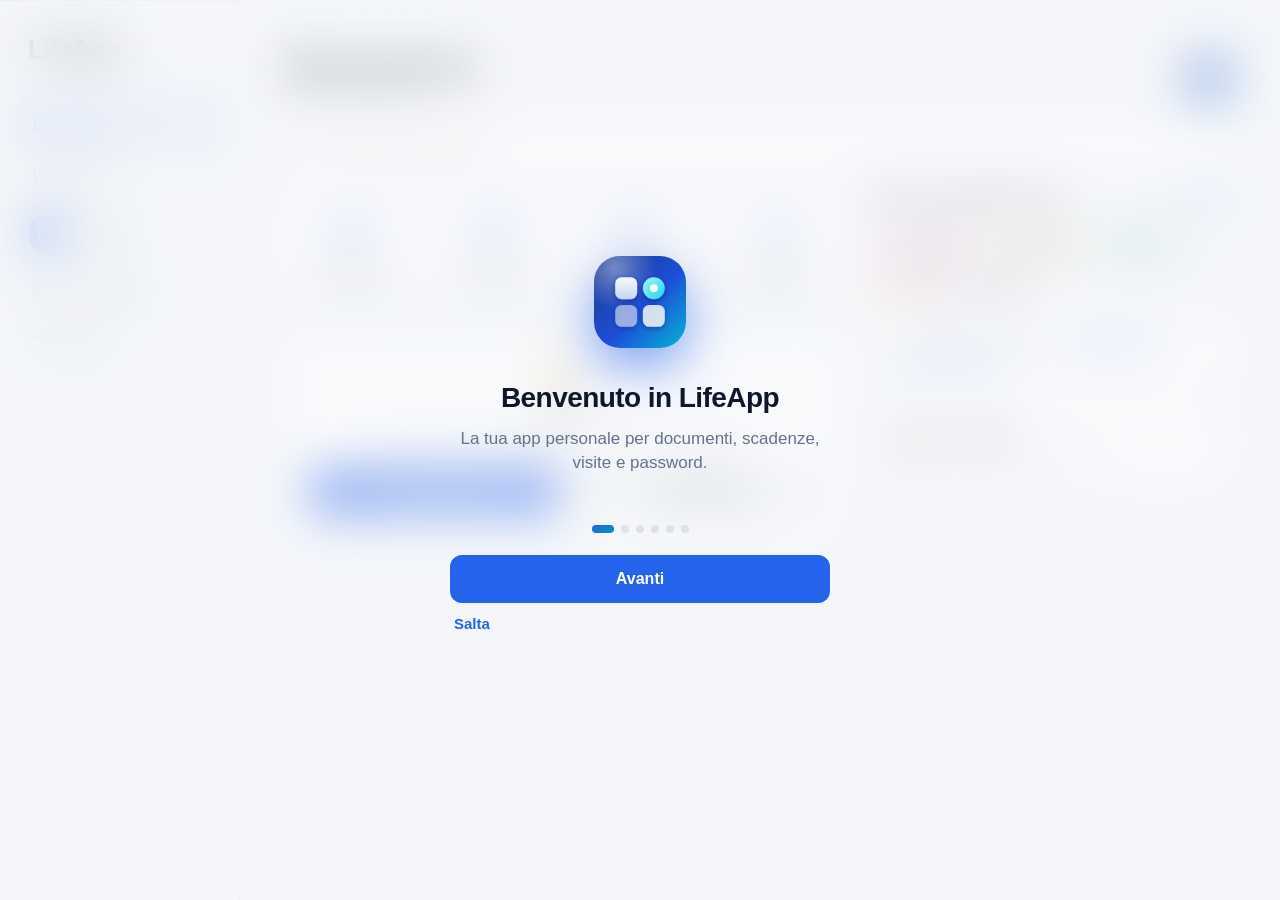
<file: index.html>
<!doctype html>
<html lang="it">
<head>
  <meta charset="utf-8">
  <meta name="viewport" content="width=device-width, initial-scale=1, viewport-fit=cover, maximum-scale=1">
  <meta name="apple-mobile-web-app-capable" content="yes">
  <meta name="mobile-web-app-capable" content="yes">
  <meta name="apple-mobile-web-app-status-bar-style" content="black-translucent">
  <meta name="apple-mobile-web-app-title" content="LifeApp">
  <meta name="theme-color" content="#f4f6f9" media="(prefers-color-scheme: light)">
  <meta name="theme-color" content="#0a0c10" media="(prefers-color-scheme: dark)">
  <link rel="manifest" href="manifest.webmanifest">
  <link rel="icon" href="static/icona.svg" type="image/svg+xml">
  <link rel="apple-touch-icon" href="static/icona-180.png">
  <link rel="stylesheet" href="static/app.css">
  <script>try { var d = document.documentElement; d.dataset.tema = "tech"; var m = localStorage.getItem("scrigno-modo"); if (m) d.dataset.modo = m; } catch (e) {}</script>
  <title>LifeApp</title>
</head>
<body>
  <svg width="0" height="0" style="position:absolute" aria-hidden="true">
    <defs><linearGradient id="grad-ico" x1="0" y1="0" x2="1" y2="1"><stop offset="0" style="stop-color:var(--t1)"/><stop offset=".55" style="stop-color:var(--t2)"/><stop offset="1" style="stop-color:var(--t3)"/></linearGradient></defs>
    <symbol id="i-archivio" viewBox="0 0 24 24"><path d="M3 7.5A2.5 2.5 0 0 1 5.5 5h3.4l2 2.2h7.6A2.5 2.5 0 0 1 21 9.7v7.8a2.5 2.5 0 0 1-2.5 2.5h-13A2.5 2.5 0 0 1 3 17.5z"/><path d="M3 10.5h18"/></symbol>
    <symbol id="i-diario" viewBox="0 0 24 24"><path d="M5 5.5A2.5 2.5 0 0 1 7.5 3H19v14.5H7.5A2.5 2.5 0 0 0 5 20z"/><path d="M5 20a1.5 1.5 0 0 0 1.5 1.5H19v-4"/><path d="M9 7.5h6M9 11h4"/></symbol>
    <symbol id="i-chat" viewBox="0 0 24 24"><path d="M12 3.5c4.7 0 8.5 3.3 8.5 7.5s-3.8 7.5-8.5 7.5c-1.1 0-2.1-.2-3.1-.5L4.5 20l1.3-3.7C4.4 15 3.5 13.1 3.5 11c0-4.2 3.8-7.5 8.5-7.5z"/><path d="M8.5 11h.01M12 11h.01M15.5 11h.01" stroke-width="2.6"/></symbol>
    <symbol id="i-agenda" viewBox="0 0 24 24"><rect x="3.5" y="5" width="17" height="15.5" rx="3"/><path d="M3.5 10h17M8 3v4M16 3v4"/><path d="M8 14h3v3H8z" stroke-width="1.6"/></symbol>
    <symbol id="i-home" viewBox="0 0 24 24"><path d="M4 10.5 12 4l8 6.5V19a1.5 1.5 0 0 1-1.5 1.5H15v-5.5H9v5.5H5.5A1.5 1.5 0 0 1 4 19z"/></symbol>
    <symbol id="i-cerca" viewBox="0 0 24 24"><circle cx="10.5" cy="10.5" r="6.5"/><path d="m15.5 15.5 5 5"/></symbol>
    <symbol id="i-altro" viewBox="0 0 24 24"><path d="M4 7h9M17 7h3M4 17h3M11 17h9"/><circle cx="15" cy="7" r="2.2"/><circle cx="9" cy="17" r="2.2"/></symbol>
    <symbol id="i-foto" viewBox="0 0 24 24"><path d="M4 8.5A2.5 2.5 0 0 1 6.5 6h1.8l1.5-2h4.4l1.5 2h1.8A2.5 2.5 0 0 1 20 8.5v9a2.5 2.5 0 0 1-2.5 2.5h-11A2.5 2.5 0 0 1 4 17.5z"/><circle cx="12" cy="13" r="3.6"/></symbol>
    <symbol id="i-carica" viewBox="0 0 24 24"><path d="M7 3h6.5L19 8.5V19a2 2 0 0 1-2 2H7a2 2 0 0 1-2-2V5a2 2 0 0 1 2-2z"/><path d="M13.5 3v5.5H19"/><path d="M12 18v-6M9.5 14.5 12 12l2.5 2.5"/></symbol>
    <symbol id="i-appunt" viewBox="0 0 24 24"><rect x="3.5" y="5" width="17" height="15.5" rx="3"/><path d="M3.5 10h17M8 3v4M16 3v4M12 13v5M9.5 15.5h5"/></symbol>
    <symbol id="i-chiave" viewBox="0 0 24 24"><circle cx="8" cy="15.5" r="4"/><path d="M11 12.5 20 3.5M16.5 7l2.5 2.5M14 9.5l2 2"/></symbol>
  </svg>
  <div id="app"></div>
  <nav id="tabbar" class="tabbar" hidden>
    <a href="#/" data-tab="home"><span class="ti"><svg class="ico"><use href="#i-home"/></svg></span><span>Home</span></a>
    <a href="#/diario" data-tab="diario"><span class="ti"><svg class="ico"><use href="#i-diario"/></svg></span><span>Diario</span></a>
    <a href="#/cartelle" data-tab="cartelle" class="tab-centrale"><span class="ti"><svg class="ico"><use href="#i-archivio"/></svg></span><span>Cartelle</span><b class="badge" id="badge-smistare" hidden></b></a>
    <a href="#/agenda" data-tab="agenda"><span class="ti"><svg class="ico"><use href="#i-agenda"/></svg></span><span>Calendario</span></a>
    <a href="#/altro" data-tab="altro"><span class="ti"><svg class="ico"><use href="#i-altro"/></svg></span><span>Altro</span></a>
  </nav>
  <div id="toast" class="toast"></div>
  <div id="drop" class="drop" hidden><div>Rilascia i file qui</div></div>
  <input type="file" id="file-input" multiple hidden>
  <script>window.SCRIGNO_LOCALE = true;</script>
  <script src="static/nlp.js"></script>
  <script src="static/chat.js"></script>
  <script src="static/locale.js"></script>
  <script src="static/grafici.js"></script>
  <script src="static/copertine.js"></script>
  <script src="static/meteo.js"></script>
  <script src="static/app.js"></script>
</body>
</html>
</file>
<file: static/app.css>
[hidden] { display: none !important; }
:root {
  --bg: #f4f5fb;
  --card: #ffffff;
  --card2: #f0f1f8;
  --text: #171a2b;
  --muted: #6b7088;
  --line: rgba(23, 26, 43, .08);
  --accent: #5b5bf6;
  --accent2: #8b5cf6;
  --danger: #e5484d;
  --ok: #2fa66a;
  --warn: #e8a23a;
  --shadow: 0 1px 2px rgba(20, 22, 50, .05), 0 8px 24px rgba(20, 22, 50, .06);
  --r: 18px;
  --safe-b: env(safe-area-inset-bottom, 0px);
  --safe-t: env(safe-area-inset-top, 0px);
  color-scheme: light dark;
}
@media (prefers-color-scheme: dark) {
  :root:not([data-modo="chiaro"]) {
    --bg: #0e0f17; --card: #191b27; --card2: #222534; --text: #eef0fa; --muted: #9499b3;
    --line: rgba(255, 255, 255, .08); --shadow: 0 1px 2px rgba(0,0,0,.3), 0 8px 24px rgba(0,0,0,.25);
  }
}
* { box-sizing: border-box; -webkit-tap-highlight-color: transparent; }
html, body { margin: 0; background: var(--bg); color: var(--text); }
body {
  font: 16px/1.4 -apple-system, BlinkMacSystemFont, "SF Pro Text", "Segoe UI", Roboto, sans-serif;
  -webkit-font-smoothing: antialiased; min-height: 100vh;
}
a { color: var(--accent); text-decoration: none; }
button, input, textarea, select { font: inherit; color: inherit; }
#app { max-width: 860px; margin: 0 auto; padding: calc(var(--safe-t) + 14px) 18px calc(110px + var(--safe-b)); }

/* ---------- testata */
.top { display: flex; align-items: center; gap: 10px; margin: 6px 0 18px; min-height: 44px; }
.top h1 { font-size: 30px; letter-spacing: -.02em; margin: 0; flex: 1; line-height: 1.1; }
.top h1 small { display: block; font-size: 14px; font-weight: 500; color: var(--muted); letter-spacing: 0; margin-top: 4px; }
.top .icona-titolo { font-size: 34px; }
.iconbtn {
  border: 0; background: var(--card); box-shadow: var(--shadow); width: 42px; height: 42px; border-radius: 50%;
  display: grid; place-items: center; font-size: 18px; cursor: pointer; flex: none;
}
.iconbtn:active { transform: scale(.94); }
.crumbs { font-size: 13px; color: var(--muted); margin: -10px 0 16px; display: flex; flex-wrap: wrap; gap: 4px; }
.crumbs a { color: var(--muted); }
.crumbs a:hover { color: var(--accent); }

/* ---------- elementi base */
.card { background: var(--card); border-radius: var(--r); box-shadow: var(--shadow); padding: 16px; }
.sezione { margin: 26px 0 10px; display: flex; align-items: baseline; justify-content: space-between; }
.sezione h2 { font-size: 19px; margin: 0; letter-spacing: -.01em; }
.sezione a { font-size: 14px; }
.muted { color: var(--muted); }
.small { font-size: 13px; }
.vuoto { text-align: center; color: var(--muted); padding: 34px 10px; }
.vuoto .big { font-size: 44px; display: block; margin-bottom: 8px; }

.btn {
  border: 0; border-radius: 14px; padding: 13px 18px; font-weight: 600; cursor: pointer;
  background: linear-gradient(135deg, var(--accent), var(--accent2)); color: #fff;
  display: inline-flex; align-items: center; justify-content: center; gap: 8px;
}
.btn:active { transform: scale(.98); opacity: .9; }
.btn.sec { background: var(--card2); color: var(--text); }
.btn.danger { background: rgba(229, 72, 77, .12); color: var(--danger); }
.btn.block { width: 100%; }
.btn.small { padding: 8px 12px; font-size: 14px; border-radius: 11px; }
.btn[disabled] { opacity: .5; }

.campo { display: block; margin-bottom: 12px; }
.campo > span { display: block; font-size: 13px; color: var(--muted); margin: 0 0 5px 4px; font-weight: 500; }
.input, input[type=text], input[type=password], input[type=date], input[type=time], input[type=search], input[type=url], input[type=number], textarea, select {
  width: 100%; border: 1px solid var(--line); background: var(--card2); border-radius: 13px;
  padding: 12px 14px; outline: none; -webkit-appearance: none; appearance: none; min-height: 46px;
}
input:focus, textarea:focus { border-color: var(--accent); box-shadow: 0 0 0 3px rgba(91, 91, 246, .18); }
textarea { resize: vertical; min-height: 80px; }
.riga { display: flex; gap: 10px; }
.riga > * { flex: 1; min-width: 0; }
.switch { display: flex; align-items: center; justify-content: space-between; padding: 6px 4px 14px; }
.switch input { width: 46px; height: 28px; appearance: none; -webkit-appearance: none; background: var(--card2);
  border-radius: 20px; position: relative; cursor: pointer; border: 1px solid var(--line); transition: .2s; min-height: 0; padding: 0; }
.switch input::after { content: ""; position: absolute; width: 22px; height: 22px; border-radius: 50%; background: #fff;
  top: 2px; left: 2px; transition: .2s; box-shadow: 0 1px 3px rgba(0,0,0,.25); }
.switch input:checked { background: var(--ok); }
.switch input:checked::after { left: 20px; }

.cerca { position: relative; margin-bottom: 6px; }
.cerca input { padding-left: 40px; background: var(--card); box-shadow: var(--shadow); border: 0; }
.cerca::before { content: "🔍"; position: absolute; left: 14px; top: 12px; font-size: 15px; opacity: .6; }

/* ---------- cartelle */
.griglia { display: grid; grid-template-columns: repeat(auto-fill, minmax(150px, 1fr)); gap: 12px; }
.cartella {
  position: relative; background: var(--card); border-radius: var(--r); box-shadow: var(--shadow); padding: 16px 14px 14px;
  color: var(--text); display: flex; flex-direction: column; gap: 10px; min-height: 124px; overflow: hidden;
  transition: transform .12s;
}
.cartella:active { transform: scale(.97); }
.cartella::before { content: ""; position: absolute; inset: 0 0 auto 0; height: 4px; background: var(--c, var(--accent)); opacity: .85; }
.cartella .ico {
  width: 46px; height: 46px; border-radius: 14px; display: grid; place-items: center; font-size: 25px;
  background: color-mix(in srgb, var(--c, var(--accent)) 14%, transparent);
}
.cartella .nome { font-weight: 650; line-height: 1.2; }
.cartella .info { font-size: 12.5px; color: var(--muted); margin-top: auto; }

.chips { display: flex; gap: 8px; overflow-x: auto; padding: 2px 2px 8px; margin: 0 -2px; scrollbar-width: none; }
.chips::-webkit-scrollbar { display: none; }
.chip { flex: none; background: var(--card); box-shadow: var(--shadow); padding: 9px 14px; border-radius: 30px;
  color: var(--text); font-size: 14px; font-weight: 550; white-space: nowrap; }

.rapidi { display: grid; grid-template-columns: repeat(3, 1fr); gap: 10px; margin-top: 16px; }
.rapido { background: var(--card); border-radius: var(--r); box-shadow: var(--shadow); padding: 13px; color: var(--text);
  display: flex; flex-direction: column; gap: 4px; min-height: 96px; min-width: 0; }
.rapido .n { font-size: 24px; font-weight: 700; letter-spacing: -.02em; }
.rapido .t { font-size: 12.5px; color: var(--muted); overflow: hidden; text-overflow: ellipsis; display: -webkit-box; -webkit-line-clamp: 2; -webkit-box-orient: vertical; }
.rapido.evid { background: linear-gradient(135deg, var(--accent), var(--accent2)); color: #fff; }
.rapido.evid .t { color: rgba(255,255,255,.85); }

/* ---------- liste */
.lista { background: var(--card); border-radius: var(--r); box-shadow: var(--shadow); overflow: hidden; }
.voce { display: flex; align-items: center; gap: 12px; padding: 12px 14px; color: var(--text); cursor: pointer; position: relative; }
.voce + .voce::before { content: ""; position: absolute; top: 0; left: 68px; right: 0; border-top: 1px solid var(--line); }
.voce:active { background: var(--card2); }
.voce .thumb { width: 44px; height: 44px; border-radius: 11px; flex: none; display: grid; place-items: center;
  font-size: 22px; background: var(--card2); overflow: hidden; }
.voce .thumb img { width: 100%; height: 100%; object-fit: cover; }
.voce .corpo { flex: 1; min-width: 0; }
.voce .tit { font-weight: 600; white-space: nowrap; overflow: hidden; text-overflow: ellipsis; }
.voce .sub { font-size: 13px; color: var(--muted); white-space: nowrap; overflow: hidden; text-overflow: ellipsis; }
.voce .dx { color: var(--muted); font-size: 13px; flex: none; text-align: right; }
.tag { display: inline-block; font-size: 11.5px; font-weight: 650; padding: 2px 8px; border-radius: 20px;
  background: var(--card2); color: var(--muted); }
.tag.warn { background: rgba(232, 162, 58, .16); color: #b97510; }
.tag.danger { background: rgba(229, 72, 77, .14); color: var(--danger); }
.tag.ok { background: rgba(47, 166, 106, .14); color: var(--ok); }

.datebox { width: 50px; flex: none; text-align: center; border-radius: 13px; overflow: hidden; background: var(--card2); }
.datebox .m { font-size: 10.5px; font-weight: 700; text-transform: uppercase; background: var(--c, var(--accent)); color: #fff; padding: 2px 0; }
.datebox .g { font-size: 21px; font-weight: 700; padding: 3px 0 4px; }

/* ---------- agenda */
.scrivi { background: var(--card); border-radius: 22px; box-shadow: var(--shadow); padding: 14px; }
.scrivi textarea { border: 0; background: transparent; min-height: 64px; font-size: 18px; padding: 4px; box-shadow: none; }
.scrivi .esempi { display: flex; gap: 6px; flex-wrap: wrap; margin-top: 4px; }
.scrivi .esempi button { border: 0; background: var(--card2); border-radius: 20px; padding: 6px 11px; font-size: 13px; color: var(--muted); cursor: pointer; }
.anteprima { margin-top: 12px; border-top: 1px solid var(--line); padding-top: 14px; animation: su .2s ease; }
.anteprima .capito { font-size: 13px; color: var(--muted); margin-bottom: 10px; }
.mese { font-size: 13px; font-weight: 700; color: var(--muted); text-transform: uppercase; letter-spacing: .05em; margin: 22px 4px 8px; }

/* ---------- foglio modale */
.velo { position: fixed; inset: 0; background: rgba(8, 10, 25, .45); z-index: 50; display: flex; align-items: flex-end;
  justify-content: center; animation: fade .18s ease;  }
.foglio { background: var(--bg); width: 100%; max-width: 640px; max-height: 92vh; overflow-y: auto; border-radius: 26px 26px 0 0;
  padding: 10px 18px calc(22px + var(--safe-b)); animation: su .24s cubic-bezier(.2,.9,.3,1); -webkit-overflow-scrolling: touch; }
.foglio .maniglia { width: 40px; height: 5px; border-radius: 4px; background: var(--line); margin: 0 auto 12px; }
.foglio h3 { margin: 4px 0 16px; font-size: 21px; display: flex; align-items: center; gap: 10px; }
.foglio h3 .x { margin-left: auto; }
@media (min-width: 700px) {
  .velo { align-items: center; }
  .foglio { border-radius: 26px; }
}
.azioni { display: grid; grid-template-columns: repeat(auto-fill, minmax(130px, 1fr)); gap: 8px; margin-top: 14px; }
.anteprima-doc { background: var(--card); border-radius: var(--r); overflow: hidden; display: grid; place-items: center;
  min-height: 160px; max-height: 52vh; box-shadow: var(--shadow); }
.anteprima-doc img { max-width: 100%; max-height: 52vh; display: block; }
.anteprima-doc iframe { width: 100%; height: 52vh; border: 0; background: #fff; }
.anteprima-doc .big { font-size: 64px; padding: 30px; }

.albero .nodo { display: flex; align-items: center; gap: 8px; padding: 10px 8px; border-radius: 12px; cursor: pointer; }
.albero .nodo:active, .albero .nodo.sel { background: var(--card2); }
.albero .freccia { width: 22px; text-align: center; color: var(--muted); font-size: 12px; transition: transform .15s; }
.albero .freccia.aperta { transform: rotate(90deg); }

.passo { display: flex; gap: 12px; margin: 12px 0; }
.passo .num { width: 26px; height: 26px; border-radius: 50%; background: var(--accent); color: #fff; font-weight: 700;
  font-size: 14px; display: grid; place-items: center; flex: none; margin-top: 1px; }
.codice { font-family: ui-monospace, Menlo, monospace; font-size: 13px; background: var(--card2); padding: 10px 12px; border-radius: 10px;
  word-break: break-all; display: flex; gap: 8px; align-items: center; margin: 6px 0; }
.codice span { flex: 1; }
.codice button { border: 0; background: var(--card); border-radius: 8px; padding: 5px 9px; cursor: pointer; font-size: 12px; flex: none; }
details.card { padding: 0; margin-bottom: 12px; }
details.card summary { padding: 16px; font-weight: 650; cursor: pointer; list-style: none; display: flex; align-items: center; gap: 10px; }
details.card summary::-webkit-details-marker { display: none; }
details.card summary::after { content: "›"; margin-left: auto; color: var(--muted); font-size: 22px; transition: .2s; }
details.card[open] summary::after { transform: rotate(90deg); }
details.card .dentro { padding: 0 16px 16px; }

/* ---------- accesso */
.accesso { min-height: 82vh; display: grid; place-items: center; }
.accesso .box { width: 100%; max-width: 360px; text-align: center; }
.logo { width: 92px; height: 92px; border-radius: 26px; margin: 0 auto 18px; box-shadow: 0 12px 30px rgba(91,91,246,.35); }
.accesso h1 { margin: 0 0 6px; font-size: 30px; }
.accesso p { color: var(--muted); margin: 0 0 24px; }

/* ---------- barra in basso */
.tabbar { position: fixed; bottom: 0; left: 0; right: 0; z-index: 40; display: flex; justify-content: space-around;
  padding: 8px 6px calc(8px + var(--safe-b)); background: color-mix(in srgb, var(--bg) 82%, transparent);
  backdrop-filter: blur(12px); -webkit-backdrop-filter: blur(12px); border-top: 1px solid var(--line); }
.tabbar a { flex: 1; max-width: 110px; display: flex; flex-direction: column; align-items: center; gap: 2px; font-size: 10.5px;
  color: var(--muted); font-weight: 600; position: relative; padding: 2px 0; }
.tabbar a .ti { font-size: 22px; filter: grayscale(1); opacity: .65; transition: .15s; }
.tabbar a.on { color: var(--accent); }
.tabbar a.on .ti { filter: none; opacity: 1; transform: translateY(-1px); }
.badge { position: absolute; top: -3px; left: calc(50% + 6px); background: var(--danger); color: #fff; font-size: 11px;
  min-width: 18px; height: 18px; border-radius: 9px; display: grid; place-items: center; padding: 0 5px; }

.fab { position: fixed; right: max(18px, calc(50% - 412px)); bottom: calc(86px + var(--safe-b)); z-index: 41; width: 58px; height: 58px; border-radius: 50%;
  border: 0; background: linear-gradient(135deg, var(--accent), var(--accent2)); color: #fff; font-size: 30px; font-weight: 300;
  box-shadow: 0 10px 26px rgba(91, 91, 246, .45); cursor: pointer; }
.fab:active { transform: scale(.93); }

.toast { position: fixed; left: 50%; bottom: calc(96px + var(--safe-b)); transform: translate(-50%, 20px); background: #1d2033; color: #fff;
  padding: 12px 18px; border-radius: 14px; font-weight: 550; font-size: 15px; opacity: 0; pointer-events: none; transition: .25s; z-index: 90;
  max-width: 90vw; box-shadow: 0 10px 30px rgba(0,0,0,.25); }
.toast.on { opacity: 1; transform: translate(-50%, 0); }
.progresso { height: 6px; background: var(--card2); border-radius: 4px; overflow: hidden; margin-top: 10px; }
.progresso div { height: 100%; background: linear-gradient(90deg, var(--accent), var(--accent2)); width: 0; transition: width .2s; }
.drop { position: fixed; inset: 0; z-index: 95; background: rgba(91, 91, 246, .18); display: grid; place-items: center;
  border: 3px dashed var(--accent); font-size: 24px; font-weight: 700; color: var(--accent); }

.occhio { font-family: ui-monospace, Menlo, monospace; letter-spacing: .04em; }
@keyframes su { from { transform: translateY(30px); opacity: 0; } }
@keyframes fade { from { opacity: 0; } }

/* ---------- home: azioni grandi */
.azioni-home { display: grid; grid-template-columns: repeat(4, 1fr); gap: 10px; margin: 16px 0 6px; }
.azioni-home button { border: 0; background: var(--card); box-shadow: var(--shadow); border-radius: 20px; padding: 14px 4px 12px;
  display: flex; flex-direction: column; align-items: center; gap: 8px; font-size: 13px; font-weight: 650; cursor: pointer; color: var(--text); }
.azioni-home button:active { transform: scale(.95); }
.ah-ico { width: 50px; height: 50px; border-radius: 16px; display: grid; place-items: center; font-size: 26px;
  background: color-mix(in srgb, var(--c) 15%, transparent); }
.avviso { display: flex; gap: 12px; align-items: center; background: var(--card); box-shadow: var(--shadow); border-radius: var(--r);
  padding: 14px; margin-top: 12px; color: var(--text); border: 0; font: inherit; cursor: pointer; }
.avviso .av-ico { font-size: 28px; flex: none; }
.avviso.install { background: linear-gradient(135deg, var(--accent), var(--accent2)); color: #fff; margin: 0 0 14px; cursor: default; }
.avviso.install .link-btn { color: #fff; opacity: .85; padding-left: 0; }
.ios-share { display: inline-block; border: 1.5px solid currentColor; border-radius: 4px; padding: 0 3px; font-size: 11px; line-height: 1.3; }
.vuoto-mini { display: block; color: var(--muted); font-size: 15px; }
.vuoto-mini b { color: var(--accent); }
.vuoto-cta { width: 100%; border: 2px dashed color-mix(in srgb, var(--accent) 40%, transparent); background: transparent; border-radius: var(--r);
  padding: 30px 16px; display: flex; flex-direction: column; align-items: center; gap: 6px; cursor: pointer; margin-top: 16px; color: var(--text); }
.vuoto-cta .big { font-size: 44px; }
.link-btn { border: 0; background: none; color: var(--accent); font-weight: 600; padding: 10px 4px; cursor: pointer; font-size: 15px; display: block; }

/* ---------- salva documento */
.salva-testa { display: flex; gap: 14px; align-items: center; margin-bottom: 18px; }
.salva-thumb { width: 74px; height: 74px; border-radius: 16px; background: var(--card); box-shadow: var(--shadow); display: grid; place-items: center;
  font-size: 36px; overflow: hidden; flex: none; }
.salva-thumb img { width: 100%; height: 100%; object-fit: cover; }
.etichetta { font-size: 13px; color: var(--muted); font-weight: 600; margin: 0 0 6px 4px; }
.dest { width: 100%; display: flex; align-items: center; gap: 12px; border: 2px solid var(--accent); background: var(--card); border-radius: 16px;
  padding: 12px 14px; cursor: pointer; color: var(--text); font: inherit; }
.dest .ico { width: 42px; height: 42px; border-radius: 12px; display: grid; place-items: center; font-size: 22px; flex: none;
  background: color-mix(in srgb, var(--c, var(--accent)) 15%, transparent); }
.chips .chip { border: 0; cursor: pointer; font: inherit; font-size: 14px; font-weight: 550; }
.sugg-riga { display: flex; flex-wrap: wrap; gap: 6px; margin-top: 8px; }
.sugg { border: 0; border-radius: 20px; padding: 7px 12px; font-size: 13px; font-weight: 600; cursor: pointer;
  background: color-mix(in srgb, var(--accent) 13%, transparent); color: var(--accent); }
.sugg.altro { background: var(--card2); color: var(--muted); }
.azioni-grandi { display: grid; gap: 10px; }
.azioni-grandi button { display: flex; align-items: center; gap: 14px; border: 0; background: var(--card); box-shadow: var(--shadow); border-radius: 18px;
  padding: 16px; font: inherit; font-weight: 650; font-size: 17px; cursor: pointer; color: var(--text); text-align: left; }
.azioni-grandi button span { font-size: 30px; }
.anteprima-doc { position: relative; cursor: pointer; }
.anteprima-doc .tocca { position: absolute; bottom: 8px; right: 8px; background: rgba(0,0,0,.55); color: #fff; font-size: 12px; padding: 4px 9px; border-radius: 10px; }

/* ---------- visualizzatore */
.visore { position: fixed; inset: 0; z-index: 80; background: #000; display: flex; flex-direction: column; animation: fade .15s; }
.visore-barra { display: flex; align-items: center; gap: 10px; padding: calc(var(--safe-t) + 8px) 12px 8px; color: #fff; background: rgba(20,20,30,.9); }
.visore-barra .vtit { flex: 1; text-align: center; font-weight: 600; overflow: hidden; text-overflow: ellipsis; white-space: nowrap; font-size: 15px; }
.vbtn { border: 0; background: rgba(255,255,255,.14); color: #fff; border-radius: 12px; padding: 9px 13px; font: inherit; font-weight: 600; cursor: pointer; }
.visore-corpo { flex: 1; overflow: auto; display: grid; place-items: center; -webkit-overflow-scrolling: touch; padding-bottom: var(--safe-b); }
.visore-corpo img, .visore-corpo video { max-width: 100%; max-height: 100%; }
.visore-corpo iframe { width: 100%; height: 100%; border: 0; background: #fff; }

/* ---------- agenda */
.scrivi-tit { font-weight: 700; margin: 2px 4px 6px; }
.scrivi textarea { background: var(--card2); border-radius: 14px; padding: 12px; min-height: 76px; }

/* ---------- altro */
.sum-ico { font-size: 26px; flex: none; }
details.card summary { line-height: 1.25; }

/* ---------- presentazione */
.benvenuto { position: fixed; inset: 0; z-index: 99; background: var(--bg); display: grid; place-items: center; padding: 24px; animation: fade .2s; }
.bv-box { max-width: 380px; width: 100%; text-align: center; animation: su .3s ease; }
.bv-ico { font-size: 84px; margin-bottom: 10px; }
.bv-box h1 { font-size: 28px; margin: 6px 0 10px; letter-spacing: -.02em; }
.bv-box p { color: var(--muted); font-size: 17px; margin: 0 0 26px; min-height: 72px; }
.punti { display: flex; justify-content: center; gap: 7px; margin-bottom: 22px; }
.punti span { width: 8px; height: 8px; border-radius: 4px; background: var(--line); transition: .2s; }
.punti span.on { width: 22px; background: var(--accent); }
.fab span { display: block; line-height: 1; margin-top: -2px; }

/* ---------- chat */
.tabbar a.tab-chat .ti { filter: none; opacity: 1; background: linear-gradient(135deg, var(--accent), var(--accent2)); width: 44px; height: 44px;
  border-radius: 50%; display: grid; place-items: center; margin-top: -18px; box-shadow: 0 6px 16px rgba(91, 91, 246, .4); font-size: 21px; }
body.in-chat .fab { display: none; }
body.in-chat #app { padding-bottom: calc(170px + var(--safe-b)); }
.chat { display: flex; flex-direction: column; gap: 10px; }
.msg { display: flex; flex-direction: column; max-width: 86%; }
.msg.io { align-self: flex-end; align-items: flex-end; }
.msg.scrigno { align-self: flex-start; }
.bolla { padding: 11px 14px; border-radius: 20px; line-height: 1.4; word-wrap: break-word; animation: su .2s ease; }
.msg.io .bolla { background: linear-gradient(135deg, var(--accent), var(--accent2)); color: #fff; border-bottom-right-radius: 6px; }
.msg.scrigno .bolla { background: var(--card); box-shadow: var(--shadow); border-bottom-left-radius: 6px; }
.msg-az { display: flex; flex-wrap: wrap; gap: 6px; margin-top: 7px; }
.msg-az .chip { font-size: 13.5px; padding: 8px 12px; }
.chat-barra { position: fixed; left: 0; right: 0; bottom: calc(66px + var(--safe-b)); z-index: 39; display: flex; gap: 8px; align-items: flex-end;
  padding: 10px max(14px, calc(50% - 416px)); background: color-mix(in srgb, var(--bg) 92%, transparent); border-top: 1px solid var(--line); }
.chat-barra textarea { flex: 1; min-height: 44px; max-height: 120px; resize: none; border-radius: 22px; padding: 11px 16px; background: var(--card); font-size: 16px; }
.invia, .chat-home button { width: 44px; height: 44px; border-radius: 50%; border: 0; flex: none; cursor: pointer; color: #fff; font-size: 18px;
  background: linear-gradient(135deg, var(--accent), var(--accent2)); }
.chat-home { display: flex; align-items: center; gap: 8px; background: var(--card); box-shadow: var(--shadow); border-radius: 26px; padding: 6px 6px 6px 16px; margin-bottom: 12px;
  border: 2px solid color-mix(in srgb, var(--accent) 35%, transparent); }
.chat-home input { flex: 1; border: 0; background: transparent; box-shadow: none !important; padding: 8px 4px; min-height: 0; }
.chat-home > span { font-size: 20px; }
.avviso.festa { background: linear-gradient(135deg, #ec4899, #f59e0b); color: #fff; margin: 0 0 12px; }

/* ---------- diario */
.segmenti { display: grid; grid-template-columns: repeat(4, 1fr); gap: 6px; background: var(--card2); padding: 5px; border-radius: 18px; margin-bottom: 12px; }
.segmenti a { display: flex; flex-direction: column; align-items: center; gap: 1px; padding: 8px 2px; border-radius: 14px; color: var(--muted); font-size: 12px; font-weight: 650; position: relative; }
.segmenti a span { font-size: 20px; }
.segmenti a b { position: absolute; top: 4px; right: 8px; font-size: 10.5px; color: var(--accent); }
.segmenti a.on { background: var(--card); color: var(--text); box-shadow: var(--shadow); }
.chat-invito { display: flex; gap: 10px; align-items: center; font-size: 13.5px; color: var(--muted); padding: 4px 6px 12px; }
.chat-invito span:first-child { font-size: 18px; }
.thumb.poster { background: color-mix(in srgb, var(--c) 18%, transparent); font-size: 24px; height: 58px; width: 44px; border-radius: 9px; }
.stelle { color: #f5a524; letter-spacing: 1px; font-size: 14px; }
.commento { font-size: 13.5px; color: var(--muted); font-style: italic; margin-top: 3px; display: -webkit-box; -webkit-line-clamp: 2; -webkit-box-orient: vertical; overflow: hidden; white-space: normal; }
.stelle-input { display: flex; gap: 6px; }
.stelle-input button { border: 0; background: none; font-size: 34px; color: var(--line); cursor: pointer; padding: 0 2px; line-height: 1; }
.stelle-input button.on { color: #f5a524; }
.campo > span { display: block; }
select { -webkit-appearance: none; appearance: none; }

.imp { padding: 4px 0; }
.imp-riga { display: flex; align-items: center; gap: 6px; padding: 8px 10px; border-top: 1px solid var(--line); }
.imp-riga:first-child { border-top: 0; }
.imp-riga input[type=checkbox] { width: 22px; height: 22px; flex: none; accent-color: var(--accent); }
.imp-riga input[type=text] { min-height: 38px; padding: 7px 10px; }
.imp-riga select { width: auto; min-height: 38px; padding: 6px 8px; flex: none; font-size: 14px; }
.imp-riga .tag { margin-top: 4px; }

/* =====================================================================
   TEMA "AURORA VIOLA"
   ===================================================================== */
:root {
  --bg: #f6f1ff; --card: rgba(255, 255, 255, .74); --card2: rgba(124, 58, 237, .07); --text: #1e1238; --muted: #6e5b94;
  --line: rgba(124, 58, 237, .15); --accent: #7c3aed; --accent2: #c026d3; --ok: #16a34a; --danger: #e11d48;
  --grad: linear-gradient(135deg, #7c3aed 0%, #c026d3 52%, #4f46e5 100%);
  --grad-testo: linear-gradient(90deg, #6d28d9, #c026d3, #4f46e5, #6d28d9);
  --shadow: 0 1px 2px rgba(76, 29, 149, .06), 0 12px 32px rgba(76, 29, 149, .10);
  --vetro: blur(18px) saturate(1.5);
  --aurora-op: .55;
}
@media (prefers-color-scheme: dark) {
  :root:not([data-modo="chiaro"]) {
    --bg: #0a0616; --card: rgba(28, 18, 58, .62); --card2: rgba(255, 255, 255, .07); --text: #f4efff; --muted: #ab9fd0;
    --line: rgba(196, 181, 253, .14); --accent: #a78bfa; --accent2: #e879f9; --ok: #4ade80; --danger: #fb7185;
    --grad: linear-gradient(135deg, #8b5cf6 0%, #d946ef 52%, #6366f1 100%);
    --grad-testo: linear-gradient(90deg, #c4b5fd, #f0abfc, #a5b4fc, #c4b5fd);
    --shadow: 0 14px 34px rgba(5, 0, 20, .45), inset 0 1px 0 rgba(255, 255, 255, .06);
    --aurora-op: 1;
  }
}
html, body { background: var(--bg); }

/* --- aurora animata sullo sfondo */
#aurora { position: fixed; inset: 0; z-index: -1; pointer-events: none; overflow: hidden; opacity: var(--aurora-op); }
#aurora i { position: absolute; width: 85vmax; height: 85vmax; border-radius: 50%; will-change: transform; animation: deriva 60s linear infinite alternate; }
#aurora i:nth-child(1) { top: -38vmax; left: -30vmax; background: radial-gradient(circle, rgb(var(--au1) / .55), rgb(var(--au1) / 0) 62%); }
#aurora i:nth-child(2) { top: 10vh; right: -45vmax; background: radial-gradient(circle, rgb(var(--glow3) / .42), rgb(var(--glow3) / 0) 60%); animation-duration: 34s; animation-delay: -9s; }
#aurora i:nth-child(3) { bottom: -45vmax; left: -10vmax; background: radial-gradient(circle, rgb(var(--au3) / .45), rgba(34, 211, 238, 0) 62%); animation-duration: 40s; animation-delay: -17s; }
#aurora i:nth-child(4) { top: 45vh; left: 20vw; width: 40vmax; height: 40vmax; background: radial-gradient(circle, rgba(34, 211, 238, .16), rgba(34, 211, 238, 0) 65%); animation-duration: 22s; }
@keyframes deriva {
  0% { transform: translate3d(0, 0, 0) scale(1); }
  50% { transform: translate3d(8vmax, 6vmax, 0) scale(1.12); }
  100% { transform: translate3d(-6vmax, 10vmax, 0) scale(.95); }
}

/* --- testo sfumato che scorre */
.grad { background: var(--grad-testo); background-size: 300% 100%; -webkit-background-clip: text; background-clip: text; color: transparent;
  animation: scorre 9s linear infinite; }
@keyframes scorre { to { background-position: 300% 0; } }
.top h1 { font-weight: 800; }

/* --- vetro: schede, liste, cartelle */
.card, .lista, .cartella, .rapido, .azioni-home button, .avviso:not(.install):not(.festa), .scrivi, .chat-home, .chip, .cerca input,
.segmenti, .numeri a, .bolla, .iconbtn, .azioni-grandi button, .anteprima-doc, .salva-thumb, .dest {
  background-color: var(--card); 
  border: 1px solid var(--line); box-shadow: var(--shadow);
}
.cartella { transition: transform .25s cubic-bezier(.2, .8, .2, 1), box-shadow .25s; }
.cartella:hover { transform: translateY(-3px); box-shadow: 0 18px 40px rgba(124, 58, 237, .25); }
.cartella .ico, .ah-ico { box-shadow: 0 0 24px color-mix(in srgb, var(--c, var(--accent)) 35%, transparent); }
.voce:active { background: var(--card2); }
.voce + .voce::before { border-color: var(--line); }
input, textarea, select { background-color: var(--card2) !important; color: var(--text); }

/* --- pulsanti luminosi */
.btn { background: var(--grad); background-size: 160% 160%; box-shadow: 0 10px 26px rgb(var(--glow) / .38); position: relative; overflow: hidden;
  transition: transform .15s, box-shadow .2s, background-position .6s; }
.btn:hover { background-position: 100% 50%; box-shadow: 0 14px 34px rgb(var(--glow) / .5); }
.btn::after { content: ""; position: absolute; inset: 0; background: linear-gradient(110deg, transparent 30%, rgba(255, 255, 255, .35) 50%, transparent 70%);
  transform: translateX(-120%); pointer-events: none; transition: transform .6s; }
.btn:hover::after { transform: translateX(120%); }
@keyframes luccica { 0%, 70% { transform: translateX(-120%); } 100% { transform: translateX(120%); } }
.btn.sec, .btn.danger { box-shadow: none; }
.btn.sec { background: var(--card2); border: 1px solid var(--line); }
.btn.sec::after, .btn.danger::after { display: none; }
.chip.on, .sugg { background: var(--grad) !important; color: #fff !important; border-color: transparent; }
.sugg.altro { background: var(--card2) !important; color: var(--muted) !important; }
a, .link-btn { color: var(--accent); }

/* --- barra in basso */
.tabbar { background: color-mix(in srgb, var(--bg) 68%, transparent); -webkit-backdrop-filter: blur(22px) saturate(1.6); backdrop-filter: blur(22px) saturate(1.6);
  border-top: 1px solid var(--line); }
.tabbar a .ti { filter: grayscale(.5); opacity: .6; }
.tabbar a.on { color: var(--accent); }
.tabbar a.on .ti { filter: drop-shadow(0 0 10px rgb(var(--glow2) / .9)); opacity: 1; }
.tabbar a.tab-chat .ti { background: var(--grad); box-shadow: 0 6px 18px rgb(var(--glow) / .45); }
@keyframes respiro { 0%, 100% { box-shadow: 0 6px 18px rgb(var(--glow) / .45), 0 0 0 0 rgb(var(--glow3) / .35); }
  50% { box-shadow: 0 6px 22px rgb(var(--glow) / .6), 0 0 0 9px rgb(var(--glow3) / 0); } }
.fab { background: var(--grad); box-shadow: 0 8px 22px rgb(var(--glow) / .45); }
.badge { background: linear-gradient(135deg, #f43f5e, var(--c2)); box-shadow: 0 0 12px rgba(244, 63, 94, .6); }

/* --- fogli, avvisi, toast */
.velo { background: rgba(10, 4, 30, .45); -webkit-backdrop-filter: blur(6px); backdrop-filter: blur(6px); }
.foglio { background: color-mix(in srgb, var(--bg) 88%, transparent); -webkit-backdrop-filter: blur(26px) saturate(1.5); backdrop-filter: blur(26px) saturate(1.5);
  border: 1px solid var(--line); border-bottom: 0; box-shadow: 0 -20px 60px rgba(76, 29, 149, .35); }
.foglio::before { content: ""; position: sticky; top: -10px; display: block; height: 2px; margin: -10px -18px 8px; background: var(--grad); opacity: .8; }
.avviso.install { background: var(--grad); }
.toast { background: linear-gradient(135deg, rgba(76, 29, 149, .92), rgba(162, 28, 175, .92)); border: 1px solid rgba(255, 255, 255, .15);
  -webkit-backdrop-filter: blur(12px); backdrop-filter: blur(12px); }
.progresso div { background: var(--grad); }
.datebox { background: var(--card2); }
.msg.io .bolla { background: var(--grad); border: 0; box-shadow: 0 8px 22px rgb(var(--glow) / .35); }
.chat-barra { background: color-mix(in srgb, var(--bg) 80%, transparent); -webkit-backdrop-filter: blur(20px); backdrop-filter: blur(20px); }
.invia, .chat-home button { background: var(--grad); box-shadow: 0 6px 16px rgb(var(--glow) / .45); }
.chat-home { border: 1.5px solid color-mix(in srgb, var(--accent) 45%, transparent); }

/* --- animazioni d'ingresso delle pagine */
#app > * { animation: entra .2s ease-out both; }
#app > *:nth-child(2) { animation-delay: .02s; } #app > *:nth-child(n+3) { animation-delay: .04s; }
@keyframes entra { from { opacity: 0; transform: translateY(6px); } to { opacity: 1; transform: none; } }
.griglia > *, .numeri > * { animation: entra .5s cubic-bezier(.2, .8, .2, 1) both; }
.griglia > *:nth-child(2), .numeri > *:nth-child(2) { animation-delay: .05s; } .griglia > *:nth-child(3), .numeri > *:nth-child(3) { animation-delay: .1s; }
.griglia > *:nth-child(4), .numeri > *:nth-child(4) { animation-delay: .15s; } .griglia > *:nth-child(5), .numeri > *:nth-child(5) { animation-delay: .2s; }
.griglia > *:nth-child(6), .numeri > *:nth-child(6) { animation-delay: .25s; } .griglia > *:nth-child(n+7), .numeri > *:nth-child(n+7) { animation-delay: .3s; }

/* --- avatar e pagina "Io" */
.avatar { width: 48px; height: 48px; border-radius: 50%; display: grid; place-items: center; font-size: 22px; padding: 2.5px; flex: none;
  background: conic-gradient(from 0deg, var(--c1), var(--c2), var(--c3), var(--c4), var(--c1)); animation: gira 6s linear infinite; }
.avatar img, .avatar > :not(img) { width: 100%; height: 100%; border-radius: 50%; object-fit: cover; background: var(--bg); }
.avatar img { animation: gira 6s linear infinite reverse; }
@keyframes gira { to { transform: rotate(360deg); } }
.io-testa { text-align: center; padding: 18px 0 4px; }
.io-testa h1 { font-size: 30px; margin: 14px 0 4px; letter-spacing: -.02em; }
.io-foto { position: relative; width: 132px; height: 132px; border-radius: 50%; border: 0; padding: 0; cursor: pointer; background: none; display: inline-block; }
.io-foto::before { content: ""; position: absolute; inset: -5px; border-radius: 50%; background: conic-gradient(from 0deg, var(--c1), var(--c2), var(--c3), var(--c4), var(--c1));
  animation: gira 5s linear infinite; filter: drop-shadow(0 0 18px rgb(var(--glow2) / .7)); }
.io-foto img, .io-foto > span { position: relative; width: 132px; height: 132px; border-radius: 50%; object-fit: cover; display: grid; place-items: center;
  font-size: 60px; background: var(--bg); border: 4px solid var(--bg); }
.io-foto i { position: absolute; right: 2px; bottom: 6px; width: 36px; height: 36px; border-radius: 50%; display: grid; place-items: center; font-style: normal;
  background: var(--grad); box-shadow: 0 4px 14px rgb(var(--glow) / .5); font-size: 16px; }
.numeri { display: grid; grid-template-columns: repeat(4, 1fr); gap: 8px; }
.numeri a { border-radius: 18px; padding: 12px 4px; display: flex; flex-direction: column; align-items: center; gap: 2px; color: var(--text); min-width: 0; }
.numeri b { font-size: 19px; font-weight: 800; background: var(--grad-testo); -webkit-background-clip: text; background-clip: text; color: transparent; white-space: nowrap; }
.numeri b.su, .numeri b.giu { -webkit-background-clip: initial; background: none; }
.numeri span { font-size: 11px; color: var(--muted); white-space: nowrap; }
.voce.dato { cursor: default; }
.fototessere { display: grid; grid-template-columns: repeat(4, 1fr); gap: 8px; }
.fototessere button { aspect-ratio: 3 / 4; border-radius: 14px; overflow: hidden; border: 1px solid var(--line); padding: 0; background: var(--card); cursor: pointer; }
.fototessere img { width: 100%; height: 100%; object-fit: cover; }
.aggiungi-foto { display: flex; flex-direction: column; align-items: center; justify-content: center; gap: 2px; color: var(--accent); font-weight: 650; font-size: 13px;
  border: 2px dashed color-mix(in srgb, var(--accent) 45%, transparent) !important; }
.aggiungi-foto span { font-size: 26px; }

/* --- diario: segmenti scorrevoli, bilancio, esami */
.segmenti { display: flex; overflow-x: auto; scrollbar-width: none; gap: 6px; padding: 5px; border-radius: 20px; }
.segmenti::-webkit-scrollbar { display: none; }
.segmenti a { flex: none; min-width: 74px; }
.segmenti a.on { background: var(--grad); color: #fff; box-shadow: 0 6px 18px rgb(var(--glow) / .45); }
.segmenti a.on b { color: #fff; }
.bilancio { border-radius: 24px; padding: 18px; margin-bottom: 12px; color: #fff; position: relative; overflow: hidden;
  background: var(--bil); box-shadow: 0 18px 40px rgb(var(--glow) / .4); }
.bilancio::after { content: ""; position: absolute; width: 220px; height: 220px; right: -70px; top: -90px; border-radius: 50%;
  background: radial-gradient(circle, rgba(255, 255, 255, .22), transparent 65%); animation: deriva 14s ease-in-out infinite alternate; }
.bil-top { display: flex; justify-content: space-between; align-items: flex-start; }
.bil-ico { font-size: 38px; filter: drop-shadow(0 4px 14px rgba(0, 0, 0, .3)); }
.bil-et { font-size: 12px; text-transform: uppercase; letter-spacing: .06em; opacity: .8; font-weight: 650; }
.bil-num { font-size: 36px; font-weight: 800; letter-spacing: -.02em; margin: 2px 0; }
.bil-n { font-size: 21px; font-weight: 800; margin-top: 2px; }
.bil-sub { font-size: 12.5px; opacity: .82; }
.bil-griglia { display: grid; grid-template-columns: repeat(auto-fit, minmax(110px, 1fr)); gap: 10px; margin-top: 14px; position: relative; z-index: 1; }
.bil-griglia > div { background: rgba(255, 255, 255, .1); border: 1px solid rgba(255, 255, 255, .14); border-radius: 16px; padding: 10px 12px; }
.bilancio .su { color: #86efac; } .bilancio .giu { color: #fda4af; }
.su { color: var(--ok); } .giu { color: var(--danger); }
.delta { font-weight: 800; font-size: 15px; padding: 6px 10px; border-radius: 12px; flex: none; }
.delta.su { background: color-mix(in srgb, var(--ok) 15%, transparent); }
.delta.giu { background: color-mix(in srgb, var(--danger) 15%, transparent); }
.filtri { display: flex; gap: 8px; margin: 0 0 10px; }
.voto-esame { width: 48px; height: 48px; flex: none; border-radius: 50%; display: grid; place-items: center; font-weight: 800; font-size: 18px; color: #fff;
  background: var(--grad); box-shadow: 0 6px 16px rgb(var(--glow) / .4); position: relative; }
.voto-esame.lode { background: linear-gradient(135deg, #f59e0b, #f472b6, #a855f7); box-shadow: 0 0 22px rgba(245, 158, 11, .55); }
.voto-esame small { position: absolute; right: -2px; top: -4px; font-size: 10px; background: #f59e0b; border-radius: 8px; padding: 1px 4px; }

/* --- presentazione iniziale */
.benvenuto { background: color-mix(in srgb, var(--bg) 55%, transparent); -webkit-backdrop-filter: blur(24px); backdrop-filter: blur(24px); }
.bv-box .logo, .bv-ico { animation: galleggia 4s ease-in-out infinite; }
.bv-box .logo { box-shadow: 0 20px 50px rgb(var(--glow) / .55); }
@keyframes galleggia { 0%, 100% { transform: translateY(0); } 50% { transform: translateY(-10px); } }
.punti span.on { background: var(--grad); }

@media (prefers-reduced-motion: reduce) {
  *, *::before, *::after { animation: none !important; transition: none !important; }
}
.numeri b.su { color: var(--ok); } .numeri b.giu { color: var(--danger); }

/* --- esami a moduli */
.voto-esame.attesa { background: var(--card2); color: var(--muted); box-shadow: none; border: 2px dashed color-mix(in srgb, var(--accent) 45%, transparent); font-size: 17px; }
.moduli-riga { display: flex; flex-wrap: wrap; gap: 5px; margin-top: 5px; }
.mod { font-size: 12px; padding: 3px 8px; border-radius: 10px; background: var(--card2); color: var(--muted); white-space: nowrap; }
.mod.ok { background: color-mix(in srgb, var(--accent) 16%, transparent); color: var(--text); }
.mod i { font-style: normal; opacity: .7; }
.modulo { border: 1px solid var(--line); border-radius: 16px; padding: 10px; margin-bottom: 8px; background: var(--card2); display: grid; gap: 8px; }
.modulo .riga { align-items: center; gap: 8px; }
.modulo input, .modulo select { min-height: 40px; padding: 8px 10px; }
.mini-cfu { display: flex; align-items: center; gap: 4px; flex: 0 0 92px !important; font-size: 13px; color: var(--muted); }
.mini-cfu input { width: 56px; }
.mini-lode { display: flex; align-items: center; gap: 4px; flex: 0 0 auto !important; font-size: 13px; color: var(--muted); }
.mini-lode input { width: 20px; height: 20px; min-height: 0; accent-color: var(--accent); }
.modulo .iconbtn { width: 34px; height: 34px; font-size: 13px; flex: none; }
.totale-moduli { font-size: 13.5px; color: var(--muted); margin: 2px 4px 12px; }
.switch input:checked { background: var(--grad) !important; border-color: transparent; box-shadow: 0 0 14px rgb(var(--glow2) / .55); }

/* --- categorie degli appuntamenti */
.scelta-gruppo { display: grid; grid-template-columns: repeat(5, 1fr); gap: 6px; }
.scelta-gruppo.tre { grid-template-columns: repeat(3, 1fr); }
.scelta-gruppo button { border: 1px solid var(--line); background: var(--card2); border-radius: 14px; padding: 8px 2px; display: flex; flex-direction: column;
  align-items: center; gap: 2px; font: inherit; font-size: 11.5px; font-weight: 650; color: var(--muted); cursor: pointer; transition: .2s; }
.scelta-gruppo button span { font-size: 20px; }
.scelta-gruppo button.on { background: color-mix(in srgb, var(--c, var(--accent)) 22%, transparent); border-color: var(--c, var(--accent)); color: var(--text);
  box-shadow: 0 0 16px color-mix(in srgb, var(--c, var(--accent)) 40%, transparent); }
.tag.gruppo { background: color-mix(in srgb, var(--c) 18%, transparent); color: var(--text); }
.filtri-gruppi { display: flex; gap: 8px; overflow-x: auto; scrollbar-width: none; margin: 22px -2px 0; padding: 2px; }
.filtri-gruppi::-webkit-scrollbar { display: none; }
.filtri-gruppi .chip { flex: none; }
.filtri-gruppi .chip b { opacity: .7; font-size: 12px; margin-left: 2px; }
.prossime .voce > .tag { flex: none; }

/* --- esami: idoneità */
.voto-esame.idoneo { background: linear-gradient(135deg, #22c55e, #14b8a6); box-shadow: 0 6px 16px rgba(34, 197, 94, .4); font-size: 22px; }
.voto-esame.non-idoneo { background: linear-gradient(135deg, #f43f5e, #be123c); box-shadow: 0 6px 16px rgba(244, 63, 94, .35); font-size: 22px; }

/* --- Home: due colonne su PC, una sola sul telefono (con l'ordine giusto) */
.home-griglia { display: flex; flex-direction: column; }
.home-griglia > .col { display: contents; }
.home-griglia .chat-home { margin-bottom: 12px; }
.home-griglia .azioni-home { margin-top: 16px; }

/* =====================================================================
   VERSIONE PER COMPUTER (schermi larghi)
   ===================================================================== */
@media (min-width: 1000px) {
  .tabbar { top: 0; bottom: 0; right: auto; width: 240px; flex-direction: column; justify-content: flex-start; gap: 6px;
    padding: 30px 16px; border-top: 0; border-right: 1px solid var(--line); }
  .tabbar::before { content: "✦ Scrigno"; font-size: 26px; font-weight: 800; letter-spacing: -.02em; padding: 0 12px 26px;
    background: var(--grad-testo); background-size: 300% 100%; -webkit-background-clip: text; background-clip: text; color: transparent; animation: scorre 9s linear infinite; }
  .tabbar a { flex: none; max-width: none; flex-direction: row; gap: 12px; font-size: 15px; padding: 11px 14px; border-radius: 14px; justify-content: flex-start;
    transition: background .2s, transform .2s; }
  .tabbar a:hover { background: var(--card2); transform: translateX(3px); }
  .tabbar a .ti { font-size: 20px; }
  .tabbar a.on { background: var(--card); box-shadow: var(--shadow); border: 1px solid var(--line); }
  .tabbar a.tab-chat .ti { width: 34px; height: 34px; margin-top: 0; font-size: 17px; }
  .tabbar .badge { position: static; margin-left: auto; }
  #app { max-width: 1180px; margin: 0 0 0 max(240px, calc(50vw - 470px)); padding: 40px 48px 70px; }
  .top { margin-bottom: 26px; }
  .top h1 { font-size: 38px; }
  .home-griglia { display: grid; grid-template-columns: minmax(0, 1.55fr) minmax(300px, 1fr); gap: 0 34px; align-items: start; }
  .home-griglia > .col { display: flex; flex-direction: column; }
  .home-griglia > .col > * { order: 0 !important; }
  .home-griglia > .col:last-child .sezione:first-child { margin-top: 0; }
  .griglia { grid-template-columns: repeat(auto-fill, minmax(175px, 1fr)); gap: 14px; }
  .azioni-home { gap: 14px; }
  .azioni-home button { padding: 18px 8px 16px; font-size: 14px; transition: transform .2s, box-shadow .2s; }
  .azioni-home button:hover { transform: translateY(-3px); box-shadow: 0 16px 34px rgba(124, 58, 237, .25); }
  .voce { padding: 14px 18px; transition: background .15s; }
  .voce:hover { background: var(--card2); }
  .numeri { grid-template-columns: repeat(8, 1fr); }
  .fototessere { grid-template-columns: repeat(6, 1fr); }
  .fab { right: 44px; bottom: 40px; }
  .chat-barra { left: 240px; bottom: 0; padding: 14px max(48px, calc(50vw - 470px - 240px + 48px)) 22px; }
  body.in-chat #app { padding-bottom: 130px; }
  .msg { max-width: 70%; }
  .toast { bottom: 40px; left: calc(50% + 120px); }
  .velo { align-items: center; }
  .foglio { max-width: 620px; border-radius: 26px; border-bottom: 1px solid var(--line); max-height: 88vh; }
  .visore { left: 240px; }
  .bilancio { padding: 24px; }
  .bil-num { font-size: 44px; }
  .segmenti a { min-width: 96px; }
  .avviso.install { display: none; }
  #aurora i:nth-child(1) { left: -10vmax; }
}
@media (min-width: 1400px) {
  .home-griglia { grid-template-columns: minmax(0, 1.7fr) minmax(360px, 1fr); }
}

/* --- lavori e note */
.lavoro-testa { display: flex; gap: 12px; align-items: center; padding: 12px 14px; border-radius: 18px; margin-bottom: 14px;
  background: linear-gradient(135deg, color-mix(in srgb, #0ea5a4 22%, transparent), color-mix(in srgb, var(--accent) 18%, transparent)); border: 1px solid var(--line); }
.lavoro-testa > span { font-size: 30px; }
.note-griglia { display: grid; grid-template-columns: repeat(auto-fill, minmax(220px, 1fr)); gap: 10px; }
.nota { text-align: left; border: 1px solid var(--line); border-radius: 18px; padding: 14px 14px 10px; cursor: pointer; font: inherit; color: var(--text);
  background: linear-gradient(160deg, color-mix(in srgb, #f59e0b 14%, var(--card)), var(--card)); box-shadow: var(--shadow); display: flex; flex-direction: column; gap: 4px;
   transition: transform .2s; }
.nota:hover { transform: translateY(-2px) rotate(-.3deg); }
.nota b { font-size: 15px; }
.nota p { margin: 0; font-size: 14px; line-height: 1.45; display: -webkit-box; -webkit-line-clamp: 6; -webkit-box-orient: vertical; overflow: hidden; color: var(--text); opacity: .9; }
.nota span { font-size: 11.5px; color: var(--muted); margin-top: 4px; }
.nota-testo { min-height: 220px; font-size: 16px; line-height: 1.5; }

/* --- case */
.scelta-gruppo.due { grid-template-columns: repeat(2, 1fr); }
.scelta-gruppo.due button { padding: 14px 4px; font-size: 14px; }
.scelta-gruppo.due button span { font-size: 28px; }
.lavoro-testa.affitto { background: linear-gradient(135deg, color-mix(in srgb, #0ea5a4 26%, transparent), color-mix(in srgb, var(--accent) 14%, transparent)); }
.lavoro-testa.proprieta { background: linear-gradient(135deg, color-mix(in srgb, #f59e0b 24%, transparent), color-mix(in srgb, var(--accent) 14%, transparent)); }
.lavoro-testa .btn.small { flex: none; }

/* --- riquadri (al posto delle note) */
.riquadri { display: grid; grid-template-columns: repeat(auto-fill, minmax(260px, 1fr)); gap: 10px; }
.riquadro { border-radius: 18px; padding: 10px 12px 8px; background: var(--card); border: 1px solid var(--line); box-shadow: var(--shadow);
   transition: border-color .2s, box-shadow .2s; }
.riquadro:focus-within { border-color: var(--accent); box-shadow: 0 0 0 3px color-mix(in srgb, var(--accent) 22%, transparent), var(--shadow); }
.rq-testa { display: flex; align-items: center; gap: 8px; margin-bottom: 4px; }
.rq-ico { width: 30px; height: 30px; border-radius: 10px; display: grid; place-items: center; background: var(--card2); font-size: 16px; flex: none; }
.rq-testa b { font-size: 14.5px; flex: 1; min-width: 0; overflow: hidden; text-overflow: ellipsis; white-space: nowrap; }
.rq-stato { font-style: normal; font-size: 11.5px; color: var(--ok); flex: none; }
.rq-menu { border: 0; background: none; color: var(--muted); font-size: 18px; cursor: pointer; padding: 2px 6px; flex: none; }
.riquadro textarea { width: 100%; border: 0 !important; background: transparent !important; box-shadow: none !important; padding: 4px 2px !important; min-height: 52px;
  resize: none; font-size: 15px; line-height: 1.45; overflow: hidden; }
.riquadro textarea::placeholder { color: color-mix(in srgb, var(--muted) 70%, transparent); font-style: italic; }
.pronti { display: flex; flex-wrap: wrap; gap: 8px; }

/* --- grafici (colori verificati con il validatore della skill dataviz) */
:root { --s1: #6250d6; --s2: #eb6834; --s3: #1baf7a; --g-sup: #fbf9ff; --g-griglia: #e6e0f5; --g-base: #c9bfe6; }
@media (prefers-color-scheme: dark) {
  :root:not([data-modo="chiaro"]) { --s1: #9085e9; --s2: #d95926; --s3: #199e70; --g-sup: #1a1230; --g-griglia: #2a2045; --g-base: #3d3260; }
}
.grafico-card { background: var(--g-sup); border: 1px solid var(--line); border-radius: 20px; padding: 14px 14px 8px; margin-bottom: 12px; box-shadow: var(--shadow); }
.g-tit { font-weight: 700; font-size: 15px; margin: 0 2px 8px; }
.grafico { position: relative; }
.g-area { position: relative; }
.g-area svg { display: block; width: 100%; height: auto; overflow: visible; touch-action: pan-y; outline: none; }
.g-area svg:focus-visible { outline: 2px solid var(--accent); outline-offset: 4px; border-radius: 8px; }
.g-griglia { stroke: var(--g-griglia); stroke-width: 1; }
.g-base { stroke: var(--g-base); stroke-width: 1; }
.g-tacca { fill: var(--muted); font-size: 11px; font-variant-numeric: tabular-nums; }
.g-etichetta { fill: var(--text); font-size: 12px; font-weight: 700; }
.g-col.s1 { fill: var(--s1); } .g-col.s2 { fill: var(--s2); } .g-col.s3 { fill: var(--s3); }
.g-linea { fill: none; stroke-width: 2; stroke-linejoin: round; stroke-linecap: round; }
.g-linea.s1 { stroke: var(--s1); } .g-linea.s2 { stroke: var(--s2); } .g-linea.s3 { stroke: var(--s3); }
.g-punto { stroke: var(--g-sup); stroke-width: 2; }
.g-punto.s1 { fill: var(--s1); } .g-punto.s2 { fill: var(--s2); } .g-punto.s3 { fill: var(--s3); }
.g-croce { stroke: var(--muted); stroke-width: 1; }
.g-evidenzia { fill: var(--text); opacity: .06; }
.g-legenda { display: flex; flex-wrap: wrap; gap: 6px 14px; margin: 0 2px 8px; font-size: 12.5px; color: var(--muted); }
.g-voce { display: flex; align-items: center; gap: 6px; }
.g-chiave { width: 10px; height: 10px; border-radius: 3px; flex: none; }
.g-chiave.s1 { background: var(--s1); } .g-chiave.s2 { background: var(--s2); } .g-chiave.s3 { background: var(--s3); }
.g-chiave.linea { height: 2px; width: 14px; border-radius: 2px; }
.g-chiave.punto { border-radius: 50%; }
.g-tip { position: absolute; top: -6px; transform: translateY(-100%); background: var(--card2); background-color: color-mix(in srgb, var(--g-sup) 92%, var(--text)); color: var(--text);
  border: 1px solid var(--line); border-radius: 12px; padding: 8px 10px; font-size: 13px; pointer-events: none; z-index: 5; box-shadow: var(--shadow); white-space: nowrap; }
.g-tip-tit { color: var(--muted); font-size: 12px; margin-bottom: 4px; }
.g-tip-riga { display: flex; align-items: center; gap: 6px; }
.g-tip-riga b { font-size: 14px; }
.g-tip-riga span { color: var(--muted); }
.g-tabella { margin-top: 6px; font-size: 13px; }
.g-tabella summary { color: var(--muted); cursor: pointer; padding: 4px 2px; list-style: none; }
.g-tabella summary::-webkit-details-marker { display: none; }
.g-tabella table { width: 100%; border-collapse: collapse; margin-top: 6px; font-variant-numeric: tabular-nums; }
.g-tabella th, .g-tabella td { text-align: right; padding: 5px 6px; border-top: 1px solid var(--line); }
.g-tabella th:first-child, .g-tabella td:first-child { text-align: left; }
.g-tabella th { color: var(--muted); font-weight: 600; }

/* --- copertine */
.thumb.poster.con-cop { padding: 0; background: var(--card2); box-shadow: 0 6px 14px rgba(0, 0, 0, .25); }
.thumb.poster img { width: 100%; height: 100%; object-fit: cover; border-radius: inherit; }
.scheda-cop { display: flex; justify-content: center; margin: -4px 0 14px; }
.cop-grande { position: relative; width: 132px; aspect-ratio: 2 / 3; border-radius: 14px; overflow: hidden; border: 1px solid var(--line); padding: 0; cursor: pointer;
  background: var(--card2); display: grid; place-items: center; font-size: 46px; box-shadow: 0 14px 30px rgba(0, 0, 0, .35); }
.cop-grande img { width: 100%; height: 100%; object-fit: cover; }
.cop-grande i { position: absolute; left: 0; right: 0; bottom: 0; font-style: normal; font-size: 11.5px; font-weight: 650; color: #fff; padding: 18px 4px 6px;
  background: linear-gradient(transparent, rgba(0, 0, 0, .75)); }
.copertine { display: grid; grid-template-columns: repeat(3, 1fr); gap: 10px; }
.copertine button { aspect-ratio: 2 / 3; border-radius: 12px; overflow: hidden; padding: 0; border: 2px solid transparent; background: var(--card2); cursor: pointer; transition: transform .15s, border-color .15s; }
.copertine button:hover { transform: translateY(-2px); border-color: var(--accent); }
.copertine img { width: 100%; height: 100%; object-fit: cover; }

/* ===== scelta manuale del modo (Altro → Aspetto) ===== */
:root[data-modo="scuro"] {
    --bg: #0e0f17; --card: #191b27; --card2: #222534; --text: #eef0fa; --muted: #9499b3;
    --line: rgba(255, 255, 255, .08); --shadow: 0 1px 2px rgba(0,0,0,.3), 0 8px 24px rgba(0,0,0,.25);
  }
:root[data-modo="scuro"] {
    --bg: #0a0616; --card: rgba(28, 18, 58, .62); --card2: rgba(255, 255, 255, .07); --text: #f4efff; --muted: #ab9fd0;
    --line: rgba(196, 181, 253, .14); --accent: #a78bfa; --accent2: #e879f9; --ok: #4ade80; --danger: #fb7185;
    --grad: linear-gradient(135deg, #8b5cf6 0%, #d946ef 52%, #6366f1 100%);
    --grad-testo: linear-gradient(90deg, #c4b5fd, #f0abfc, #a5b4fc, #c4b5fd);
    --shadow: 0 14px 34px rgba(5, 0, 20, .45), inset 0 1px 0 rgba(255, 255, 255, .06);
    --aurora-op: 1;
  }
:root[data-modo="scuro"] { --s1: #9085e9; --s2: #d95926; --s3: #199e70; --g-sup: #1a1230; --g-griglia: #2a2045; --g-base: #3d3260; }
:root[data-modo="chiaro"] { color-scheme: light; }
:root[data-modo="scuro"] { color-scheme: dark; }

/* ===== temi a scelta (Altro → Aspetto) ===== */
:root, :root[data-tema="aurora"] { --bg: #f6f1ff; --line: rgba(124, 58, 237, .15); --accent: #7c3aed; --accent2: #c026d3; --g-sup: #fbf9ff; --grad: linear-gradient(135deg, #7c3aed 0%, #c026d3 52%, #4f46e5 100%); --grad-testo: linear-gradient(90deg, #6d28d9, #c026d3, #4f46e5, #6d28d9); --t1: #7c3aed; --t2: #c026d3; --t3: #4f46e5; --glow: 168 85 247; --glow2: 192 132 252; --glow3: 217 70 239; --au1: 139 92 246; --au3: 79 70 229; --c1: #8b5cf6; --c2: #d946ef; --c3: #6366f1; --c4: #22d3ee; --bil: linear-gradient(135deg, #4c1d95, #86198f 55%, #312e81); }
@media (prefers-color-scheme: dark) { :root:not([data-modo="chiaro"]) { --bg: #0a0616; --line: rgba(196, 181, 253, .14); --accent: #a78bfa; --accent2: #e879f9; --g-sup: #1a1230; --grad: linear-gradient(135deg, #8b5cf6 0%, #d946ef 52%, #6366f1 100%); --grad-testo: linear-gradient(90deg, #c4b5fd, #f0abfc, #a5b4fc, #c4b5fd); --t1: #8b5cf6; --t2: #d946ef; --t3: #6366f1; --card: rgba(28, 18, 58, .62); } }
:root[data-modo="scuro"] { --bg: #0a0616; --line: rgba(196, 181, 253, .14); --accent: #a78bfa; --accent2: #e879f9; --g-sup: #1a1230; --grad: linear-gradient(135deg, #8b5cf6 0%, #d946ef 52%, #6366f1 100%); --grad-testo: linear-gradient(90deg, #c4b5fd, #f0abfc, #a5b4fc, #c4b5fd); --t1: #8b5cf6; --t2: #d946ef; --t3: #6366f1; --card: rgba(28, 18, 58, .62); }
:root[data-tema="oceano"] { --bg: #eef8ff; --line: rgba(3, 105, 161, .15); --accent: #0369a1; --accent2: #0f766e; --g-sup: #f7fcff; --grad: linear-gradient(135deg, #0284c7 0%, #0d9488 52%, #4f46e5 100%); --grad-testo: linear-gradient(90deg, #0369a1, #0f766e, #1d4ed8, #0369a1); --t1: #0284c7; --t2: #0d9488; --t3: #4f46e5; --glow: 14 165 233; --glow2: 103 232 249; --glow3: 20 184 166; --au1: 14 165 233; --au3: 37 99 235; --c1: #0ea5e9; --c2: #14b8a6; --c3: #6366f1; --c4: #a3e635; --bil: linear-gradient(135deg, #0c4a6e, #115e59 55%, #1e3a8a); }
@media (prefers-color-scheme: dark) { :root[data-tema="oceano"]:not([data-modo="chiaro"]) { --bg: #03101a; --line: rgba(125, 211, 252, .14); --accent: #38bdf8; --accent2: #2dd4bf; --g-sup: #0b1e2c; --grad: linear-gradient(135deg, #0ea5e9 0%, #14b8a6 52%, #6366f1 100%); --grad-testo: linear-gradient(90deg, #7dd3fc, #5eead4, #a5b4fc, #7dd3fc); --t1: #0ea5e9; --t2: #14b8a6; --t3: #6366f1; --card: rgba(8, 36, 56, .62); } }
:root[data-tema="oceano"][data-modo="scuro"] { --bg: #03101a; --line: rgba(125, 211, 252, .14); --accent: #38bdf8; --accent2: #2dd4bf; --g-sup: #0b1e2c; --grad: linear-gradient(135deg, #0ea5e9 0%, #14b8a6 52%, #6366f1 100%); --grad-testo: linear-gradient(90deg, #7dd3fc, #5eead4, #a5b4fc, #7dd3fc); --t1: #0ea5e9; --t2: #14b8a6; --t3: #6366f1; --card: rgba(8, 36, 56, .62); }
:root[data-tema="tramonto"] { --bg: #fff4ee; --line: rgba(194, 65, 12, .15); --accent: #c2410c; --accent2: #be185d; --g-sup: #fffaf7; --grad: linear-gradient(135deg, #ea580c 0%, #db2777 52%, #e11d48 100%); --grad-testo: linear-gradient(90deg, #c2410c, #be185d, #be123c, #c2410c); --t1: #ea580c; --t2: #db2777; --t3: #e11d48; --glow: 249 115 22; --glow2: 251 146 60; --glow3: 236 72 153; --au1: 249 115 22; --au3: 225 29 72; --c1: #f97316; --c2: #ec4899; --c3: #facc15; --c4: #e11d48; --bil: linear-gradient(135deg, #7c2d12, #9d174d 55%, #881337); }
@media (prefers-color-scheme: dark) { :root[data-tema="tramonto"]:not([data-modo="chiaro"]) { --bg: #140708; --line: rgba(253, 186, 116, .14); --accent: #fb923c; --accent2: #f472b6; --g-sup: #24100f; --grad: linear-gradient(135deg, #f97316 0%, #ec4899 52%, #e11d48 100%); --grad-testo: linear-gradient(90deg, #fdba74, #f9a8d4, #fda4af, #fdba74); --t1: #f97316; --t2: #ec4899; --t3: #e11d48; --card: rgba(56, 20, 24, .62); } }
:root[data-tema="tramonto"][data-modo="scuro"] { --bg: #140708; --line: rgba(253, 186, 116, .14); --accent: #fb923c; --accent2: #f472b6; --g-sup: #24100f; --grad: linear-gradient(135deg, #f97316 0%, #ec4899 52%, #e11d48 100%); --grad-testo: linear-gradient(90deg, #fdba74, #f9a8d4, #fda4af, #fdba74); --t1: #f97316; --t2: #ec4899; --t3: #e11d48; --card: rgba(56, 20, 24, .62); }
:root[data-tema="foresta"] { --bg: #effcf5; --line: rgba(4, 120, 87, .15); --accent: #047857; --accent2: #15803d; --g-sup: #f7fdf9; --grad: linear-gradient(135deg, #059669 0%, #16a34a 52%, #0d9488 100%); --grad-testo: linear-gradient(90deg, #047857, #15803d, #0f766e, #047857); --t1: #059669; --t2: #16a34a; --t3: #0d9488; --glow: 16 185 129; --glow2: 110 231 183; --glow3: 34 197 94; --au1: 16 185 129; --au3: 13 148 136; --c1: #10b981; --c2: #84cc16; --c3: #0d9488; --c4: #facc15; --bil: linear-gradient(135deg, #064e3b, #14532d 55%, #134e4a); }
@media (prefers-color-scheme: dark) { :root[data-tema="foresta"]:not([data-modo="chiaro"]) { --bg: #04110c; --line: rgba(110, 231, 183, .14); --accent: #34d399; --accent2: #4ade80; --g-sup: #0b1f17; --grad: linear-gradient(135deg, #10b981 0%, #22c55e 52%, #0d9488 100%); --grad-testo: linear-gradient(90deg, #6ee7b7, #86efac, #5eead4, #6ee7b7); --t1: #10b981; --t2: #22c55e; --t3: #0d9488; --card: rgba(10, 46, 34, .62); } }
:root[data-tema="foresta"][data-modo="scuro"] { --bg: #04110c; --line: rgba(110, 231, 183, .14); --accent: #34d399; --accent2: #4ade80; --g-sup: #0b1f17; --grad: linear-gradient(135deg, #10b981 0%, #22c55e 52%, #0d9488 100%); --grad-testo: linear-gradient(90deg, #6ee7b7, #86efac, #5eead4, #6ee7b7); --t1: #10b981; --t2: #22c55e; --t3: #0d9488; --card: rgba(10, 46, 34, .62); }
:root[data-tema="oro"] { --bg: #fffbeb; --line: rgba(180, 83, 9, .16); --accent: #b45309; --accent2: #a16207; --g-sup: #fffdf5; --grad: linear-gradient(135deg, #d97706 0%, #ca8a04 52%, #b45309 100%); --grad-testo: linear-gradient(90deg, #b45309, #a16207, #92400e, #b45309); --t1: #d97706; --t2: #ca8a04; --t3: #b45309; --glow: 245 158 11; --glow2: 252 211 77; --glow3: 234 179 8; --au1: 245 158 11; --au3: 180 83 9; --c1: #f59e0b; --c2: #fde047; --c3: #d97706; --c4: #fef3c7; --bil: linear-gradient(135deg, #78350f, #713f12 55%, #451a03); }
@media (prefers-color-scheme: dark) { :root[data-tema="oro"]:not([data-modo="chiaro"]) { --bg: #0e0a04; --line: rgba(252, 211, 77, .14); --accent: #fbbf24; --accent2: #facc15; --g-sup: #1f1808; --grad: linear-gradient(135deg, #f59e0b 0%, #eab308 52%, #d97706 100%); --grad-testo: linear-gradient(90deg, #fcd34d, #fde68a, #fbbf24, #fcd34d); --t1: #f59e0b; --t2: #eab308; --t3: #d97706; --card: rgba(46, 34, 10, .62); } }
:root[data-tema="oro"][data-modo="scuro"] { --bg: #0e0a04; --line: rgba(252, 211, 77, .14); --accent: #fbbf24; --accent2: #facc15; --g-sup: #1f1808; --grad: linear-gradient(135deg, #f59e0b 0%, #eab308 52%, #d97706 100%); --grad-testo: linear-gradient(90deg, #fcd34d, #fde68a, #fbbf24, #fcd34d); --t1: #f59e0b; --t2: #eab308; --t3: #d97706; --card: rgba(46, 34, 10, .62); }

/* ===== icone su misura ===== */
.ico { width: 24px; height: 24px; fill: none; stroke: currentColor; stroke-width: 1.8; stroke-linecap: round; stroke-linejoin: round; display: block; }
.tabbar a .ti { filter: none !important; opacity: 1 !important; display: grid; place-items: center; }
.tabbar a .ti .ico { opacity: .62; transition: transform .25s cubic-bezier(.2, .8, .2, 1), opacity .2s; }
.tabbar a.on .ti .ico { stroke: url(#grad-ico); opacity: 1; transform: translateY(-1px) scale(1.08); filter: drop-shadow(0 0 8px rgb(var(--glow2) / .7)); }
.tabbar a.tab-chat .ti .ico { stroke: #fff; opacity: 1; width: 22px; height: 22px; filter: none; transform: none; }
.ah-ico .ico { width: 26px; height: 26px; stroke: url(#grad-ico); stroke-width: 1.9; }
.ah-ico { background: color-mix(in srgb, var(--accent) 14%, transparent) !important; }

/* ===== animazioni ===== */
@keyframes vt-esce { to { opacity: 0; transform: scale(.985); } }
@keyframes vt-entra { from { opacity: 0; transform: translateX(18px); } }
@keyframes vt-entra-sx { from { opacity: 0; transform: translateX(-18px); } }
.lista > .voce { animation: entra .45s cubic-bezier(.2, .8, .2, 1) both; }
.lista > .voce:nth-child(2) { animation-delay: .03s; } .lista > .voce:nth-child(3) { animation-delay: .06s; } .lista > .voce:nth-child(4) { animation-delay: .09s; }
.lista > .voce:nth-child(5) { animation-delay: .12s; } .lista > .voce:nth-child(6) { animation-delay: .15s; } .lista > .voce:nth-child(n+7) { animation-delay: .18s; }
.premuto { transform: scale(.965) !important; transition: transform .08s !important; }
.voce, .cartella, .chip, .btn, .azioni-home button, .numeri a, .riquadro, .nota { transition: transform .2s cubic-bezier(.2, .8, .2, 1); }
.fab span { display: block; transition: transform .35s cubic-bezier(.3, 1.6, .5, 1); }
.fab.aperto span { transform: rotate(135deg); }
.toast.on { animation: pop .35s cubic-bezier(.3, 1.5, .5, 1); }
@keyframes pop { from { transform: translate(-50%, 16px) scale(.9); } }
.foglio { animation: su-molla .42s cubic-bezier(.2, 1.15, .35, 1); }
@keyframes su-molla { from { transform: translateY(60px); opacity: .4; } }
@media (min-width: 1000px) { .foglio { animation: zoom-molla .32s cubic-bezier(.2, 1.15, .35, 1); } @keyframes zoom-molla { from { transform: scale(.94); opacity: 0; } } }

/* ===== Altro → Aspetto ===== */
.temi { display: grid; grid-template-columns: repeat(auto-fill, minmax(120px, 1fr)); gap: 10px; }
.tema { border: 2px solid var(--line); border-radius: 18px; padding: 0 0 10px; overflow: hidden; background: var(--card); cursor: pointer; font: inherit; color: var(--text); font-weight: 650; font-size: 13.5px; }
.tema i { display: block; height: 58px; margin-bottom: 8px; background: var(--p); position: relative; }
.tema i::after { content: ""; position: absolute; inset: 0; background: radial-gradient(circle at 25% 30%, rgba(255, 255, 255, .45), transparent 45%); }
.tema.on { border-color: var(--accent); box-shadow: 0 0 0 3px color-mix(in srgb, var(--accent) 25%, transparent); }

/* --- palestra */
.palestra-card { display: flex; align-items: center; gap: 12px; padding: 14px; margin-top: 12px; border-radius: 20px; color: var(--text);
  background: linear-gradient(135deg, color-mix(in srgb, var(--t1) 22%, var(--card)), color-mix(in srgb, var(--t3) 16%, var(--card))); border: 1px solid var(--line); box-shadow: var(--shadow); }
.pc-ico { font-size: 30px; width: 50px; height: 50px; border-radius: 16px; display: grid; place-items: center; background: color-mix(in srgb, var(--accent) 18%, transparent); flex: none; }
.pc-peso { font-weight: 800; font-size: 15px; background: var(--card2); border-radius: 12px; padding: 6px 10px; flex: none; }
.bilancio.corpo { padding: 14px; }
.corpo-dato { border: 1px solid rgba(255, 255, 255, .14); background: rgba(255, 255, 255, .1); border-radius: 16px; padding: 10px 12px; text-align: left; color: #fff; font: inherit; cursor: pointer; }
div.corpo-dato { cursor: default; }
.bilancio.corpo .bil-griglia { grid-template-columns: repeat(3, 1fr); }
.esercizi { display: grid; grid-template-columns: repeat(auto-fill, minmax(230px, 1fr)); gap: 10px; }
.esercizio { display: flex; flex-direction: column; gap: 6px; padding: 14px; border-radius: 18px; background: var(--card); border: 1px solid var(--line); box-shadow: var(--shadow); color: var(--text);
   animation: entra .45s cubic-bezier(.2, .8, .2, 1) both; }
.es-testa { display: flex; align-items: center; justify-content: space-between; gap: 8px; }
.es-testa b { font-size: 16px; }
.es-ultima { font-size: 20px; font-weight: 800; letter-spacing: -.01em; }
.es-piede { display: flex; align-items: flex-end; justify-content: space-between; gap: 8px; }
.scintilla { width: 84px; height: 28px; flex: none; }
.scintilla polyline { fill: none; stroke: var(--s1); stroke-width: 2; stroke-linejoin: round; stroke-linecap: round; }
.scintilla circle { fill: var(--s1); }
.anteprima-forza { font-size: 14px; margin: -4px 4px 12px; min-height: 20px; }
.bilancio.corpo .bil-n { font-size: 18px; white-space: nowrap; }

/* --- palestra: più serie nello stesso allenamento */
.serie-intest, .riga-serie { display: grid; grid-template-columns: 26px 1fr 1fr 34px; gap: 8px; align-items: center; }
.serie-intest { font-size: 13px; color: var(--muted); margin: 0 0 4px; }
.riga-serie { margin-bottom: 8px; }
.riga-serie input { width: 100%; min-width: 0; }
.n-serie { width: 26px; height: 26px; border-radius: 50%; display: grid; place-items: center; font-size: 13px; font-weight: 700; color: #fff; background: var(--grad); }
.togli { width: 34px; height: 34px; border-radius: 10px; border: 1px solid var(--line); background: var(--card2); color: var(--muted); font-size: 14px; }
.togli[hidden] { visibility: hidden; display: block; }

/* --- corsa */
.tempo-riga { display: flex; align-items: center; gap: 6px; }
.tempo-riga input { flex: 1; min-width: 0; text-align: center; }
.tempo-riga.passo input { max-width: 90px; }
.tempo-riga b { color: var(--muted); }
[data-g].auto input { border-color: color-mix(in srgb, var(--accent) 60%, transparent); background: color-mix(in srgb, var(--accent) 10%, var(--card2)) !important; }
[data-g].auto > span::after { content: " · calcolato"; color: var(--accent); font-weight: 600; }

/* --- palestra: giorni di allenamento */
.giorno-nav { display: flex; align-items: center; justify-content: space-between; gap: 10px; margin: 0 0 12px; }
.pronti.scorri { flex-wrap: nowrap; overflow-x: auto; scrollbar-width: none; margin: 2px 0 8px; padding-bottom: 2px; }
.pronti.scorri::-webkit-scrollbar { display: none; }
.pronti.scorri .chip { flex: none; }
#giorno-es .dx.link-btn { font-size: 20px; text-decoration: none; padding: 6px; }

/* =====================================================================
   TEMA "TECH": pulito, neutro, un solo accento blu elettrico + azzurro.
   Niente sfondi animati, niente vetro colorato: bordi sottili, superfici piatte.
   ===================================================================== */
:root[data-tema="tech"] {
  --bg: #f4f6f9; --card: #ffffff; --card2: #eef1f5; --text: #0f172a; --muted: #64748b;
  --line: rgba(15, 23, 42, .09); --accent: #2563eb; --accent2: #0891b2; --ok: #16a34a; --danger: #dc2626; --warn: #d97706;
  --grad: linear-gradient(135deg, #2563eb, #0891b2); --grad-testo: none;
  --shadow: 0 1px 2px rgba(15, 23, 42, .04); --vetro: none; --aurora-op: 0;
  --glow: 37 99 235; --glow2: 8 145 178; --glow3: 37 99 235; --t1: #2563eb; --t2: #0891b2; --t3: #2563eb;
  --bil: linear-gradient(135deg, #0f172a, #112a46); --g-sup: #ffffff; --g-griglia: #e7ebf0; --g-base: #cbd3dd;
  --punti: rgba(15, 23, 42, .05); --r: 16px;
}
@media (prefers-color-scheme: dark) {
  :root[data-tema="tech"]:not([data-modo="chiaro"]) {
    --bg: #0a0c10; --card: #12151b; --card2: #1a1e26; --text: #e6eaf0; --muted: #8b95a7;
    --line: rgba(255, 255, 255, .08); --accent: #4f8cff; --accent2: #22d3ee; --ok: #34d399; --danger: #f87171; --warn: #fbbf24;
    --grad: linear-gradient(135deg, #3b82f6, #06b6d4); --shadow: none;
    --glow: 79 140 255; --glow2: 34 211 238; --glow3: 79 140 255; --t1: #4f8cff; --t2: #22d3ee; --t3: #4f8cff;
    --bil: linear-gradient(135deg, #111a2e, #0c2433); --g-sup: #12151b; --g-griglia: #222834; --g-base: #343c4a; --punti: rgba(255, 255, 255, .045);
  }
}
:root[data-tema="tech"][data-modo="scuro"] {
  --bg: #0a0c10; --card: #12151b; --card2: #1a1e26; --text: #e6eaf0; --muted: #8b95a7;
  --line: rgba(255, 255, 255, .08); --accent: #4f8cff; --accent2: #22d3ee; --ok: #34d399; --danger: #f87171; --warn: #fbbf24;
  --grad: linear-gradient(135deg, #3b82f6, #06b6d4); --shadow: none;
  --glow: 79 140 255; --glow2: 34 211 238; --glow3: 79 140 255; --t1: #4f8cff; --t2: #22d3ee; --t3: #4f8cff;
  --bil: linear-gradient(135deg, #111a2e, #0c2433); --g-sup: #12151b; --g-griglia: #222834; --g-base: #343c4a; --punti: rgba(255, 255, 255, .045);
}
:root[data-tema="tech"] body {
  font-family: "Inter", -apple-system, BlinkMacSystemFont, "SF Pro Text", "Segoe UI", Roboto, sans-serif; font-feature-settings: "cv11", "ss01";
  background: var(--bg) radial-gradient(var(--punti) 1px, transparent 1px) 0 0 / 22px 22px fixed;
}
:root[data-tema="tech"] #aurora { display: none; }
:root[data-tema="tech"] .grad { background: none; color: inherit; animation: none; -webkit-background-clip: initial; background-clip: initial; }
:root[data-tema="tech"] .top h1 { font-weight: 700; letter-spacing: -.03em; }
:root[data-tema="tech"] .sezione h2 { font-weight: 650; font-size: 17px; letter-spacing: -.01em; }
:root[data-tema="tech"] :is(.card, .lista, .cartella, .rapido, .azioni-home button, .avviso:not(.install):not(.festa), .chip, .cerca input, .segmenti, .numeri a, .iconbtn,
  .azioni-grandi button, .anteprima-doc, .dest, .grafico-card, .esercizio, .palestra-card, .riquadro) {
  background: var(--card); border: 1px solid var(--line); box-shadow: none;
}
:root[data-tema="tech"] .cartella:hover, :root[data-tema="tech"] .azioni-home button:hover { transform: translateY(-2px); box-shadow: 0 0 0 1px color-mix(in srgb, var(--accent) 40%, transparent); }
:root[data-tema="tech"] .cartella .ico, :root[data-tema="tech"] .ah-ico { box-shadow: none; }
:root[data-tema="tech"] .btn { background: var(--accent); color: #fff; box-shadow: none; border-radius: 12px; font-weight: 600; }
:root[data-tema="tech"] .btn::after { display: none; }
:root[data-tema="tech"] .btn:hover { background: color-mix(in srgb, var(--accent) 88%, #000); }
:root[data-tema="tech"] .btn.sec { background: var(--card2); color: var(--text); border: 1px solid var(--line); }
:root[data-tema="tech"] .btn.danger { background: color-mix(in srgb, var(--danger) 12%, transparent); color: var(--danger); border: 0; }
:root[data-tema="tech"] :is(.chip.on, .sugg) { background: var(--accent) !important; color: #fff !important; border-color: transparent; }
:root[data-tema="tech"] .segmenti a.on { background: var(--accent); box-shadow: none; }
:root[data-tema="tech"] .fab { background: var(--accent); box-shadow: 0 8px 24px rgb(var(--glow) / .35); border-radius: 18px; }
:root[data-tema="tech"] .bilancio { background: var(--bil); box-shadow: none; border: 1px solid rgba(255, 255, 255, .08); }
:root[data-tema="tech"] .bilancio::after { background: radial-gradient(circle, rgb(var(--glow2) / .18), transparent 65%); animation: none; }
:root[data-tema="tech"] .palestra-card { background: var(--card); }
:root[data-tema="tech"] .pc-ico { background: color-mix(in srgb, var(--accent) 12%, transparent); }
:root[data-tema="tech"] .datebox .m { background: var(--c, var(--accent)); }
:root[data-tema="tech"] .avviso.install { background: var(--accent); }
:root[data-tema="tech"] .foglio { background: var(--bg); -webkit-backdrop-filter: none; backdrop-filter: none; box-shadow: 0 -10px 40px rgba(0, 0, 0, .25); }
:root[data-tema="tech"] .foglio::before { background: var(--accent); height: 2px; opacity: .9; }
:root[data-tema="tech"] .velo { background: rgba(3, 6, 12, .55); }
:root[data-tema="tech"] .toast { background: #0f172a; border: 1px solid rgba(255, 255, 255, .12); color: #fff; }
:root[data-tema="tech"] input:focus, :root[data-tema="tech"] textarea:focus { border-color: var(--accent); box-shadow: 0 0 0 3px color-mix(in srgb, var(--accent) 20%, transparent); }
:root[data-tema="tech"] .lista > .voce { animation: none; }
/* barra in basso */
:root[data-tema="tech"] .tabbar { background: color-mix(in srgb, var(--bg) 86%, transparent); -webkit-backdrop-filter: blur(18px); backdrop-filter: blur(18px); border-top: 1px solid var(--line); }
:root[data-tema="tech"] .tabbar a { color: var(--muted); font-weight: 550; }
:root[data-tema="tech"] .tabbar a.on { color: var(--accent); }
:root[data-tema="tech"] .tabbar a .ti .ico { stroke: currentColor; opacity: .85; filter: none; }
:root[data-tema="tech"] .tabbar a.on .ti .ico { stroke: currentColor; opacity: 1; filter: none; transform: none; }
.tabbar a.tab-centrale .ti { width: 46px; height: 46px; margin-top: -16px; border-radius: 15px; background: var(--accent) !important; display: grid; place-items: center;
  box-shadow: 0 6px 18px rgb(var(--glow) / .35), 0 0 0 4px var(--bg); }
.tabbar a.tab-centrale .ti .ico { stroke: #fff !important; opacity: 1 !important; width: 23px; height: 23px; }
.tabbar a.tab-centrale { position: relative; }
.tabbar a.tab-centrale .badge { position: absolute; top: -14px; right: calc(50% - 30px); }
:root[data-tema="tech"] .ah-ico { background: color-mix(in srgb, var(--accent) 10%, transparent) !important; }
:root[data-tema="tech"] .ah-ico .ico { stroke: var(--accent); }
@media (min-width: 1000px) {
  :root[data-tema="tech"] .tabbar::before { content: "LifeApp"; background: none; color: var(--text); animation: none; font-weight: 750; }
  :root[data-tema="tech"] .tabbar a.on { background: color-mix(in srgb, var(--accent) 10%, transparent); border: 1px solid color-mix(in srgb, var(--accent) 25%, transparent); }
  .tabbar a.tab-centrale .ti { width: 34px; height: 34px; margin-top: 0; border-radius: 10px; box-shadow: none; }
  .tabbar a.tab-centrale .badge { position: static; }
}

/* --- Home */
.home-top { margin-bottom: 14px; }
.cerca-home { position: relative; display: flex; align-items: center; background: var(--card); border: 1px solid var(--line); border-radius: 14px; padding: 0 12px; margin-bottom: 4px; }
.cerca-home .ico { width: 19px; height: 19px; color: var(--muted); stroke: currentColor; flex: none; }
.cerca-home input { border: 0 !important; background: transparent !important; box-shadow: none !important; padding: 13px 10px; font-size: 16px; }
.q-box { background: var(--card); border: 1px solid var(--line); border-radius: 14px; margin: 6px 0 8px; overflow: hidden; }
.q-box .lista { border: 0; border-radius: 0; }
.q-tutti { display: block; padding: 11px 14px; font-size: 14px; font-weight: 600; border-top: 1px solid var(--line); }
.q-vuoto { padding: 14px; color: var(--muted); font-size: 14px; }
.home-griglia .azioni-home { margin-top: 10px; }
.filtri-app { display: flex; gap: 6px; overflow-x: auto; scrollbar-width: none; padding: 2px 0 10px; margin: -2px 0 0; }
.filtri-app::-webkit-scrollbar { display: none; }
.fchip { flex: none; display: inline-flex; align-items: center; gap: 7px; padding: 7px 12px; border-radius: 10px; border: 1px solid var(--line); background: var(--card);
  color: var(--muted); font: inherit; font-size: 13.5px; font-weight: 550; cursor: pointer; transition: background .15s, color .15s, border-color .15s; }
.fchip i { width: 8px; height: 8px; border-radius: 50%; border: 2px solid var(--c); flex: none; transition: background .15s; }
.fchip b { font-size: 11.5px; font-weight: 700; background: var(--card2); color: var(--muted); padding: 1px 6px; border-radius: 6px; }
.fchip.on { color: var(--text); border-color: color-mix(in srgb, var(--c) 55%, transparent); background: color-mix(in srgb, var(--c) 12%, var(--card)); }
.fchip.on i { background: var(--c); }
.fchip.on b { background: color-mix(in srgb, var(--c) 22%, transparent); color: var(--text); }
.fchip.reset { color: var(--accent); border-style: dashed; }
button.vuoto-mini { width: 100%; text-align: left; font: inherit; cursor: pointer; }
.home-griglia .palestra-card { margin-top: 14px; }

/* --- meteo */
.meteo { margin-top: 14px; background: var(--card); border: 1px solid var(--line); border-radius: 18px; padding: 16px; overflow: hidden; position: relative; }
.meteo::before { content: ""; position: absolute; inset: 0 0 auto 0; height: 2px; background: linear-gradient(90deg, var(--accent), var(--accent2)); opacity: .8; }
.mt-carico { color: var(--muted); font-size: 14px; padding: 18px 2px; }
.mt-vuoto { text-align: center; padding: 8px 4px; }
.mt-vuoto .riga { justify-content: center; }
.mt-big-ico { font-size: 40px; }
.mt-testa { display: flex; align-items: center; justify-content: space-between; gap: 8px; }
.mt-luogo { border: 0; background: none; color: var(--text); font: inherit; font-weight: 650; font-size: 15px; padding: 0; cursor: pointer; }
.mt-luogo span { color: var(--muted); }
.mt-agg { font-size: 12px; color: var(--muted); }
.mt-ora { display: flex; align-items: center; gap: 12px; margin: 10px 0 14px; }
.mt-ico { font-size: 50px; line-height: 1; }
.mt-temp { font-size: 58px; font-weight: 300; letter-spacing: -.04em; line-height: 1; font-variant-numeric: tabular-nums; }
.mt-temp sup { font-size: 26px; vertical-align: super; color: var(--muted); }
.mt-info { display: flex; flex-direction: column; gap: 2px; font-size: 13.5px; color: var(--muted); }
.mt-info b { color: var(--text); font-size: 15px; font-weight: 650; }
.mt-griglia { display: grid; grid-template-columns: repeat(3, 1fr); gap: 8px; }
.mt-t { background: var(--card2); border-radius: 12px; padding: 9px 10px; display: flex; flex-direction: column; gap: 1px; min-width: 0; }
.mt-te { font-size: 11.5px; color: var(--muted); white-space: nowrap; overflow: hidden; text-overflow: ellipsis; }
.mt-t b { font-size: 17px; font-weight: 650; font-variant-numeric: tabular-nums; }
.mt-t small { font-size: 11.5px; color: var(--muted); white-space: nowrap; overflow: hidden; text-overflow: ellipsis; }
.mt-ore { display: flex; gap: 4px; overflow-x: auto; scrollbar-width: none; margin: 14px -4px 0; padding: 0 4px 2px; }
.mt-ore::-webkit-scrollbar { display: none; }
.mt-h { flex: none; width: 50px; display: flex; flex-direction: column; align-items: center; gap: 3px; padding: 8px 0; border-radius: 12px; font-variant-numeric: tabular-nums; }
.mt-h:first-child { background: color-mix(in srgb, var(--accent) 12%, transparent); }
.mt-h span { font-size: 12px; color: var(--muted); }
.mt-h i { font-style: normal; font-size: 20px; }
.mt-h b { font-size: 14px; }
.mt-h small { font-size: 10.5px; color: var(--accent2); }
.mt-giorni { display: grid; grid-template-columns: repeat(3, 1fr); gap: 8px; margin-top: 12px; }
.mt-g { border: 1px solid var(--line); border-radius: 14px; padding: 10px; display: flex; flex-direction: column; gap: 3px; }
.mt-gn { font-weight: 650; font-size: 13.5px; }
.mt-gi { font-size: 26px; line-height: 1.2; }
.mt-gt { display: flex; gap: 6px; align-items: baseline; font-variant-numeric: tabular-nums; }
.mt-gt b { font-size: 18px; }
.mt-gt span { color: var(--muted); font-size: 14px; }
.mt-gd { display: flex; justify-content: space-between; font-size: 11.5px; color: var(--muted); gap: 4px; }
.mt-gd b { color: var(--text); font-weight: 600; white-space: nowrap; }

/* --- pagina Cartelle */
.rapide { display: grid; grid-template-columns: repeat(auto-fill, minmax(150px, 1fr)); gap: 8px; margin: 12px 0 4px; }
.rapida { display: flex; flex-direction: column; gap: 2px; padding: 12px; border-radius: 14px; background: var(--card); border: 1px solid var(--line); color: var(--text); }
.rapida .ri { width: 36px; height: 36px; border-radius: 10px; display: grid; place-items: center; background: var(--card2); font-size: 18px; margin-bottom: 6px; overflow: hidden; }
.rapida .ri img { width: 100%; height: 100%; object-fit: cover; }
.rapida b { font-size: 14.5px; }
.rapida small { font-size: 12px; color: var(--muted); }
.rapida.evid { border-color: color-mix(in srgb, var(--warn) 50%, transparent); }

/* --- calendario */
.cal { background: var(--card); border: 1px solid var(--line); border-radius: 18px; padding: 12px 10px 10px; touch-action: pan-y; }
.cal-testa { display: flex; align-items: center; justify-content: space-between; margin: 0 2px 8px; }
.cal-testa b { font-size: 17px; font-weight: 650; }
.cal-testa .iconbtn { width: 38px; height: 38px; }
.cal-sett, .cal-griglia { display: grid; grid-template-columns: repeat(7, 1fr); gap: 2px; }
.cal-sett span { text-align: center; font-size: 11.5px; color: var(--muted); font-weight: 600; padding: 2px 0 6px; }
.cal-d { border: 0; background: none; color: var(--text); font: inherit; height: 46px; border-radius: 12px; cursor: pointer; display: flex; flex-direction: column; align-items: center;
  justify-content: center; gap: 3px; font-variant-numeric: tabular-nums; transition: background .12s; }
.cal-d span { font-size: 15px; font-weight: 550; width: 30px; height: 26px; display: grid; place-items: center; border-radius: 8px; }
.cal-d em { display: flex; gap: 3px; height: 5px; font-style: normal; }
.cal-d em i { width: 5px; height: 5px; border-radius: 50%; background: var(--c); }
.cal-d:hover { background: var(--card2); }
.cal-d.fuori { color: var(--muted); opacity: .45; }
.cal-d.oggi span { color: var(--accent); font-weight: 750; box-shadow: inset 0 0 0 1.5px var(--accent); }
.cal-d.sel span { background: var(--accent); color: #fff; box-shadow: none; }
.cal-giorno { margin-top: 14px; }
.cg-testa { display: flex; align-items: center; justify-content: space-between; gap: 10px; margin-bottom: 10px; }
.cg-testa b { font-size: 18px; }
.fascia { margin-bottom: 12px; }
.fascia-tit { font-size: 12.5px; font-weight: 650; color: var(--muted); text-transform: uppercase; letter-spacing: .05em; margin: 0 4px 6px; display: flex; gap: 8px; align-items: center; }
.fascia-tit span { font-weight: 500; letter-spacing: 0; text-transform: none; font-variant-numeric: tabular-nums; }
.cg-app { display: flex; align-items: center; gap: 12px; background: var(--card); border: 1px solid var(--line); border-left: 4px solid var(--c); border-radius: 14px;
  padding: 11px 12px; margin-bottom: 6px; cursor: pointer; }
.cg-app:hover { border-color: color-mix(in srgb, var(--c) 45%, var(--line)); border-left-color: var(--c); }
.cg-ora { width: 52px; flex: none; font-weight: 650; font-size: 15px; font-variant-numeric: tabular-nums; display: flex; flex-direction: column; line-height: 1.2; }
.cg-ora small { color: var(--muted); font-weight: 500; font-size: 12.5px; }
.cg-corpo { flex: 1; min-width: 0; display: flex; flex-direction: column; gap: 2px; }
.cg-corpo b { font-size: 15px; white-space: nowrap; overflow: hidden; text-overflow: ellipsis; }
.cg-corpo span { font-size: 12.5px; color: var(--muted); white-space: nowrap; overflow: hidden; text-overflow: ellipsis; }
.cg-vuoto { width: 100%; border: 1.5px dashed var(--line); background: none; border-radius: 16px; padding: 22px; display: flex; flex-direction: column; align-items: center; gap: 4px;
  color: var(--text); font: inherit; cursor: pointer; }
.cg-vuoto span:first-child { font-size: 26px; }
@media (min-width: 1000px) {
  #cal-filtri, .cal, .cal-giorno { max-width: 760px; }
  .cal-d { height: 64px; }
}

/* --- scheda appuntamento */
.ap-veloce { background: color-mix(in srgb, var(--accent) 8%, var(--card)) !important; border: 1px dashed color-mix(in srgb, var(--accent) 45%, transparent) !important; }
.ap-capito { margin: 4px 4px 10px; min-height: 18px; }
.ap-titolo { font-size: 19px !important; font-weight: 600; padding: 14px !important; margin-bottom: 12px; }
.ap-cat { display: grid; grid-template-columns: repeat(5, 1fr); gap: 6px; }
.ap-cat button { border: 1px solid var(--line); background: var(--card); border-radius: 12px; padding: 8px 2px; display: flex; flex-direction: column; align-items: center; gap: 2px;
  font: inherit; font-size: 11.5px; font-weight: 600; color: var(--muted); cursor: pointer; }
.ap-cat button span { font-size: 19px; }
.ap-cat button.on { border-color: var(--c); background: color-mix(in srgb, var(--c) 14%, var(--card)); color: var(--text); }
.ap-et { font-size: 12.5px; font-weight: 650; color: var(--muted); text-transform: uppercase; letter-spacing: .05em; margin: 16px 4px 8px; }
.ap-giorni { display: grid; grid-template-columns: repeat(7, 1fr); gap: 4px; }
.ap-g { border: 1px solid var(--line); background: var(--card); border-radius: 12px; padding: 6px 0; display: flex; flex-direction: column; align-items: center; font: inherit; color: var(--text); cursor: pointer; }
.ap-g small { font-size: 10.5px; color: var(--muted); text-transform: capitalize; white-space: nowrap; }
.ap-g b { font-size: 17px; font-variant-numeric: tabular-nums; }
.ap-g.on { background: var(--accent); border-color: var(--accent); color: #fff; }
.ap-g.on small { color: rgba(255, 255, 255, .85); }
.ap-altra-data { display: flex; align-items: center; justify-content: space-between; gap: 10px; margin-top: 8px; font-size: 14px; color: var(--muted); }
.ap-altra-data input { width: auto; flex: 0 1 190px; }
.ap-chips { display: flex; flex-wrap: wrap; gap: 6px; margin-bottom: 10px; }
.ap-chips .chip { padding: 7px 12px; font-size: 13.5px; }
.ap-riepilogo { margin: 6px 0 12px; padding: 10px 12px; border-radius: 12px; background: var(--card2); font-size: 14px; }
.ap-altro { margin-bottom: 14px; }
.ap-altro summary { cursor: pointer; color: var(--muted); font-size: 14px; padding: 6px 4px 10px; }

/* --- palestra: schede */
.tab-palestra { display: flex; gap: 4px; background: var(--card2); border: 1px solid var(--line); border-radius: 14px; padding: 4px; margin: -4px 0 16px; }
.tab-palestra a { flex: 1; text-align: center; padding: 9px 4px; border-radius: 10px; color: var(--muted); font-weight: 600; font-size: 14.5px; display: flex; gap: 6px; justify-content: center; align-items: center; }
.tab-palestra a.on { background: var(--card); color: var(--text); box-shadow: 0 1px 3px rgba(0, 0, 0, .12); }

.cg-testa .btn { flex: none; white-space: nowrap; }
.sezione > span { white-space: nowrap; font-size: 14px; flex: none; }
.sezione h2 { min-width: 0; }
.mt-temp sup { margin-left: 2px; }
@media (min-width: 1000px) { .filtri-app { flex-wrap: wrap; overflow: visible; } }
.rapide { grid-template-columns: repeat(auto-fill, minmax(104px, 1fr)); } .rapida small { line-height: 1.25; }

/* --- Home: icona dell'app in alto a destra */
.logo-app { width: 46px; height: 46px; border-radius: 13px; overflow: hidden; flex: none; box-shadow: 0 6px 18px rgba(29, 78, 216, .35), 0 0 0 1px rgba(255, 255, 255, .08) inset; }
.logo-app img { width: 100%; height: 100%; display: block; }
/* --- Home: prossimi appuntamenti con il colore della categoria */
.prossimi { display: flex; flex-direction: column; gap: 6px; }
.pr-app { display: flex; align-items: center; gap: 12px; width: 100%; text-align: left; font: inherit; color: var(--text); cursor: pointer;
  background: linear-gradient(90deg, color-mix(in srgb, var(--c) 13%, var(--card)), var(--card) 55%); border: 1px solid color-mix(in srgb, var(--c) 28%, var(--line));
  border-left: 4px solid var(--c); border-radius: 14px; padding: 10px 12px; }
.pr-app:hover { border-color: color-mix(in srgb, var(--c) 55%, var(--line)); }
.pr-data { width: 42px; flex: none; display: flex; flex-direction: column; align-items: center; line-height: 1.05; }
.pr-data small { font-size: 10.5px; font-weight: 700; text-transform: uppercase; color: var(--c); letter-spacing: .04em; }
.pr-data b { font-size: 21px; font-variant-numeric: tabular-nums; }
.pr-corpo { flex: 1; min-width: 0; display: flex; flex-direction: column; gap: 3px; }
.pr-corpo b { font-size: 15px; white-space: nowrap; overflow: hidden; text-overflow: ellipsis; }
.pr-corpo > span { font-size: 12.5px; color: var(--muted); white-space: nowrap; overflow: hidden; text-overflow: ellipsis; }
.pr-cat { font-style: normal; font-weight: 650; color: var(--text); background: color-mix(in srgb, var(--c) 20%, transparent); padding: 1px 7px; border-radius: 6px; margin-right: 6px; font-size: 11.5px; }
.pr-quando { flex: none; font-size: 12px; font-weight: 600; color: var(--muted); }
.pr-quando.vicino { color: var(--c); }
/* --- meteo: città cercate */
.mt-storico { display: flex; gap: 6px; overflow-x: auto; scrollbar-width: none; margin: 10px -2px 0; padding: 0 2px 2px; }
.mt-storico::-webkit-scrollbar { display: none; }
.mt-sc { flex: none; border: 1px solid var(--line); background: var(--card2); color: var(--text); font: inherit; font-size: 13px; font-weight: 550; padding: 6px 11px; border-radius: 999px; cursor: pointer; }
.mt-sc.on { background: var(--accent); border-color: var(--accent); color: #fff; }
.mt-sc.piu { color: var(--accent); border-style: dashed; background: none; }

/* --- Diario: menu principale a riquadri (stile widget) */
.diario-menu { display: grid; grid-template-columns: repeat(2, 1fr); gap: 12px; }
.dm-tile { position: relative; overflow: hidden; display: flex; flex-direction: column; justify-content: space-between; gap: 10px; min-height: 168px; padding: 14px;
  border-radius: 24px; color: #fff; background: linear-gradient(145deg, var(--a), var(--b)); box-shadow: 0 10px 26px color-mix(in srgb, var(--a) 30%, transparent);
  isolation: isolate; transition: transform .2s cubic-bezier(.2, .8, .2, 1); }
.dm-tile::before { content: ""; position: absolute; inset: 0; z-index: -1; background: radial-gradient(120% 80% at 0% 0%, rgba(255, 255, 255, .28), transparent 55%); }
.dm-tile:hover { transform: translateY(-3px); }
.dm-tile:active { transform: scale(.97); }
.dm-alto { display: flex; align-items: flex-start; justify-content: space-between; }
.dm-ico { width: 46px; height: 46px; border-radius: 14px; display: grid; place-items: center; font-size: 26px; background: rgba(255, 255, 255, .2);
  -webkit-backdrop-filter: blur(8px); backdrop-filter: blur(8px); box-shadow: inset 0 1px 0 rgba(255, 255, 255, .35); }
.dm-n { font-size: 32px; font-weight: 700; letter-spacing: -.03em; line-height: 1; font-variant-numeric: tabular-nums; }
.dm-testo { display: flex; flex-direction: column; gap: 2px; min-width: 0; position: relative; z-index: 1; }
.dm-testo b { font-size: 18px; letter-spacing: -.01em; }
.dm-testo small { font-size: 12.5px; opacity: .88; white-space: nowrap; overflow: hidden; text-overflow: ellipsis; }
.dm-cop { position: absolute; right: 10px; bottom: 44px; display: flex; z-index: 0; }
.dm-cop img { width: 34px; height: 50px; object-fit: cover; border-radius: 6px; border: 2px solid rgba(255, 255, 255, .85); box-shadow: 0 4px 10px rgba(0, 0, 0, .3); margin-left: -12px; }
.dm-cop img:nth-child(1) { transform: rotate(-8deg); } .dm-cop img:nth-child(3) { transform: rotate(8deg); }
@media (min-width: 700px) { .diario-menu { grid-template-columns: repeat(3, 1fr); } .dm-tile { min-height: 190px; } }
</file>
